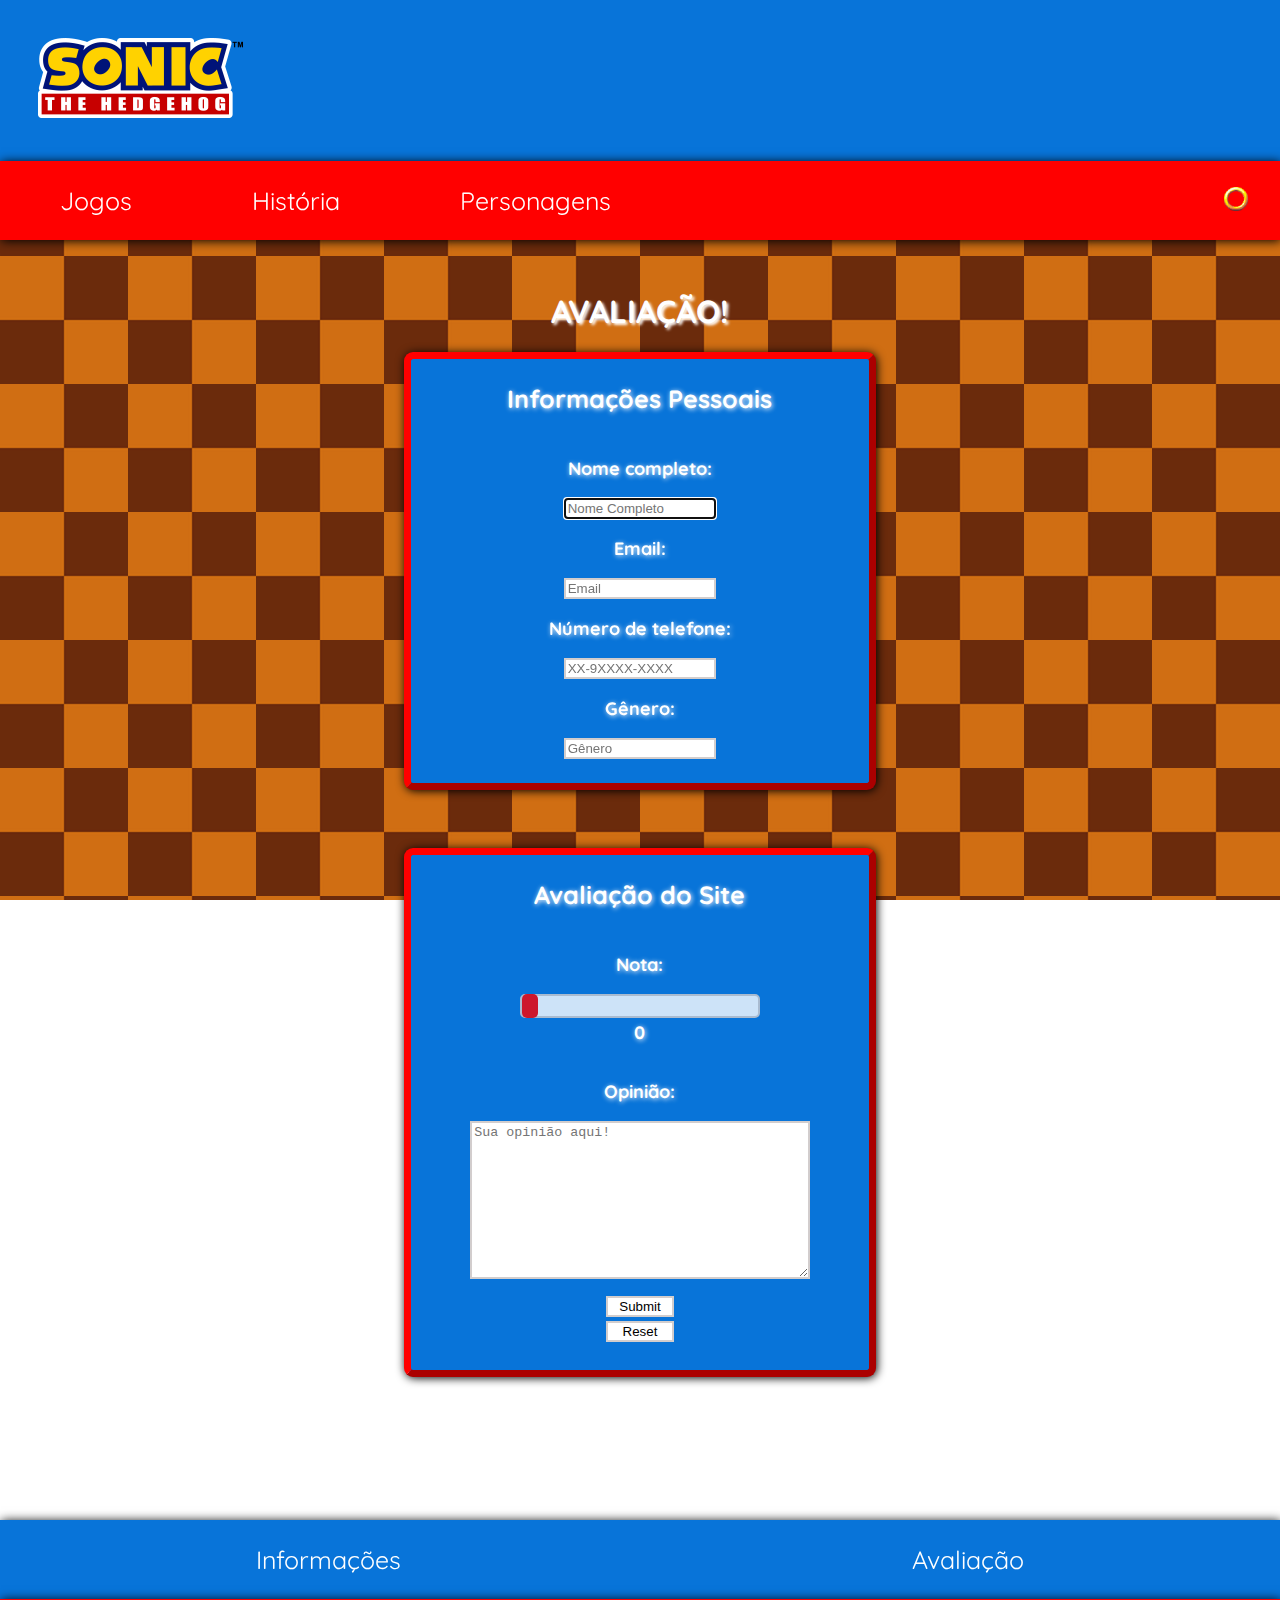
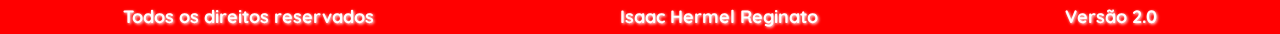
<file: Code/avaliacao.html>
<!DOCTYPE html>
<html lang = "pt-br">
<meta charset = "UTF-8">
<link rel = "stylesheet" href = "css/styles.css">
<link rel = "stylesheet" href = "css/avaliacao.css">
<link rel = "icon" href = "img/icon.png">
<meta name = "viewport" content = "width = device-width, initial-scale = 1">
	<head>
		<title> Avaliação </title>
	</head>
	<body>
		<header>
			<a href = "index.html">
				<img src = "img/logo.png" alt = "Sonic The Hedgehog">
			</a>
		</header>
		<nav>
			<a href = "jogos.html"> Jogos </a>
			<a href = "historia.html"> História </a>
			<a href = "personagens.html"> Personagens </a>
			<audio id = "sound1" src = "RingSound.mp3" preload = "auto"></audio>
  			<button onclick = "document.getElementById('sound1').play();" class = "direita">
				<img src = "img/Ring.gif" alt = "Sonic Ring" id = "ring1">
  			</button>
		</nav>
		<main>
			<h1> AVALIAÇÃO! </h1>
			<form action = "avaliacao.html" method = "get" accept-charset = "UTF-8" oninput = "x.value = parseInt(a.value)">
				<section class = "space">
					<h3> Informações Pessoais </h3>
					<p> Nome completo: </p>
					<input type = "text" name = "name" placeholder = "Nome Completo" autofocus autocomplete required>
					<p> Email: </p>
					<input type = "text" name = "email" placeholder = "Email" required complete autocomplete>
					<p> Número de telefone: </p>
					<input type = "tel" name = "telefone" placeholder = "XX-9XXXX-XXXX" pattern = "[0-9]{2}-[0-9]{4}-[0-9]{4}" required>
					<p> Gênero: </p>
					<input list = "genero" name = "genero" placeholder = "Gênero" required>
					<datalist id = "genero">
						<option value = "Masculino"> </option>
						<option value = "Feminino"> </option>
						<option value = "Outro"> </option>
						<option value = "Prefiro Não Dizer"> </option>
					</datalist>
				</section>
				<section class = "space">
					<h3> Avaliação do Site </h3>
					<p> Nota: </p>
					<input type = "range" min = "0" max = "10" value = "0" list = " nota" class = "nota" id = "valorNota">
					<p id = "pNota"> <span id = "Nota"> </span> </p>
					<datalist id = nota>
						<option value = "0" label = "0%"> </option>
						<option value = "1"> </option>
						<option value = "2"> </option>
						<option value = "3"> </option>
						<option value = "4"> </option>
						<option value = "5"> </option>
						<option value = "6"> </option>
						<option value = "7"> </option>
						<option value = "8"> </option>
						<option value = "9"> </option>
						<option value = "10" label = "100%"> </option>
					</datalist>
					<script> /* Script para exibir nota */
							var slider = document.getElementById("valorNota");
							var output = document.getElementById("Nota");
							output.innerHTML = slider.value;
							slider.oninput = function() {
								output.innerHTML = this.value;
							}
					</script>
					<p> Opinião: </p>
					<textarea name = "opiniao" cols = "50" rows = "10" placeholder = "Sua opinião aqui!"></textarea>
					<input type = "submit" name = "Submit" 
					onclick = "alert('Obrigado pela colaboração!'')" id = "b">
					<input type = "Reset" onclick = "alert('Redefinido todos os dados!')" id = "b">
				</section>
			</form>
		</main>
		<footer>
			<div class = "div1">
				<a href = "informacoes.html" id = "aF"> Informações </a>
				<a href = "avaliacao.html" id = "aF"> Avaliação </a>
			</div>
			<div class = "div2">
				<p id = "pF"> Todos os direitos reservados </p>
				<p id = "pF"> Isaac Hermel Reginato </p>
				<p id = "pF"> Versão 2.0 </p>
			</div>
		</footer>
	</body>
</html>
</file>
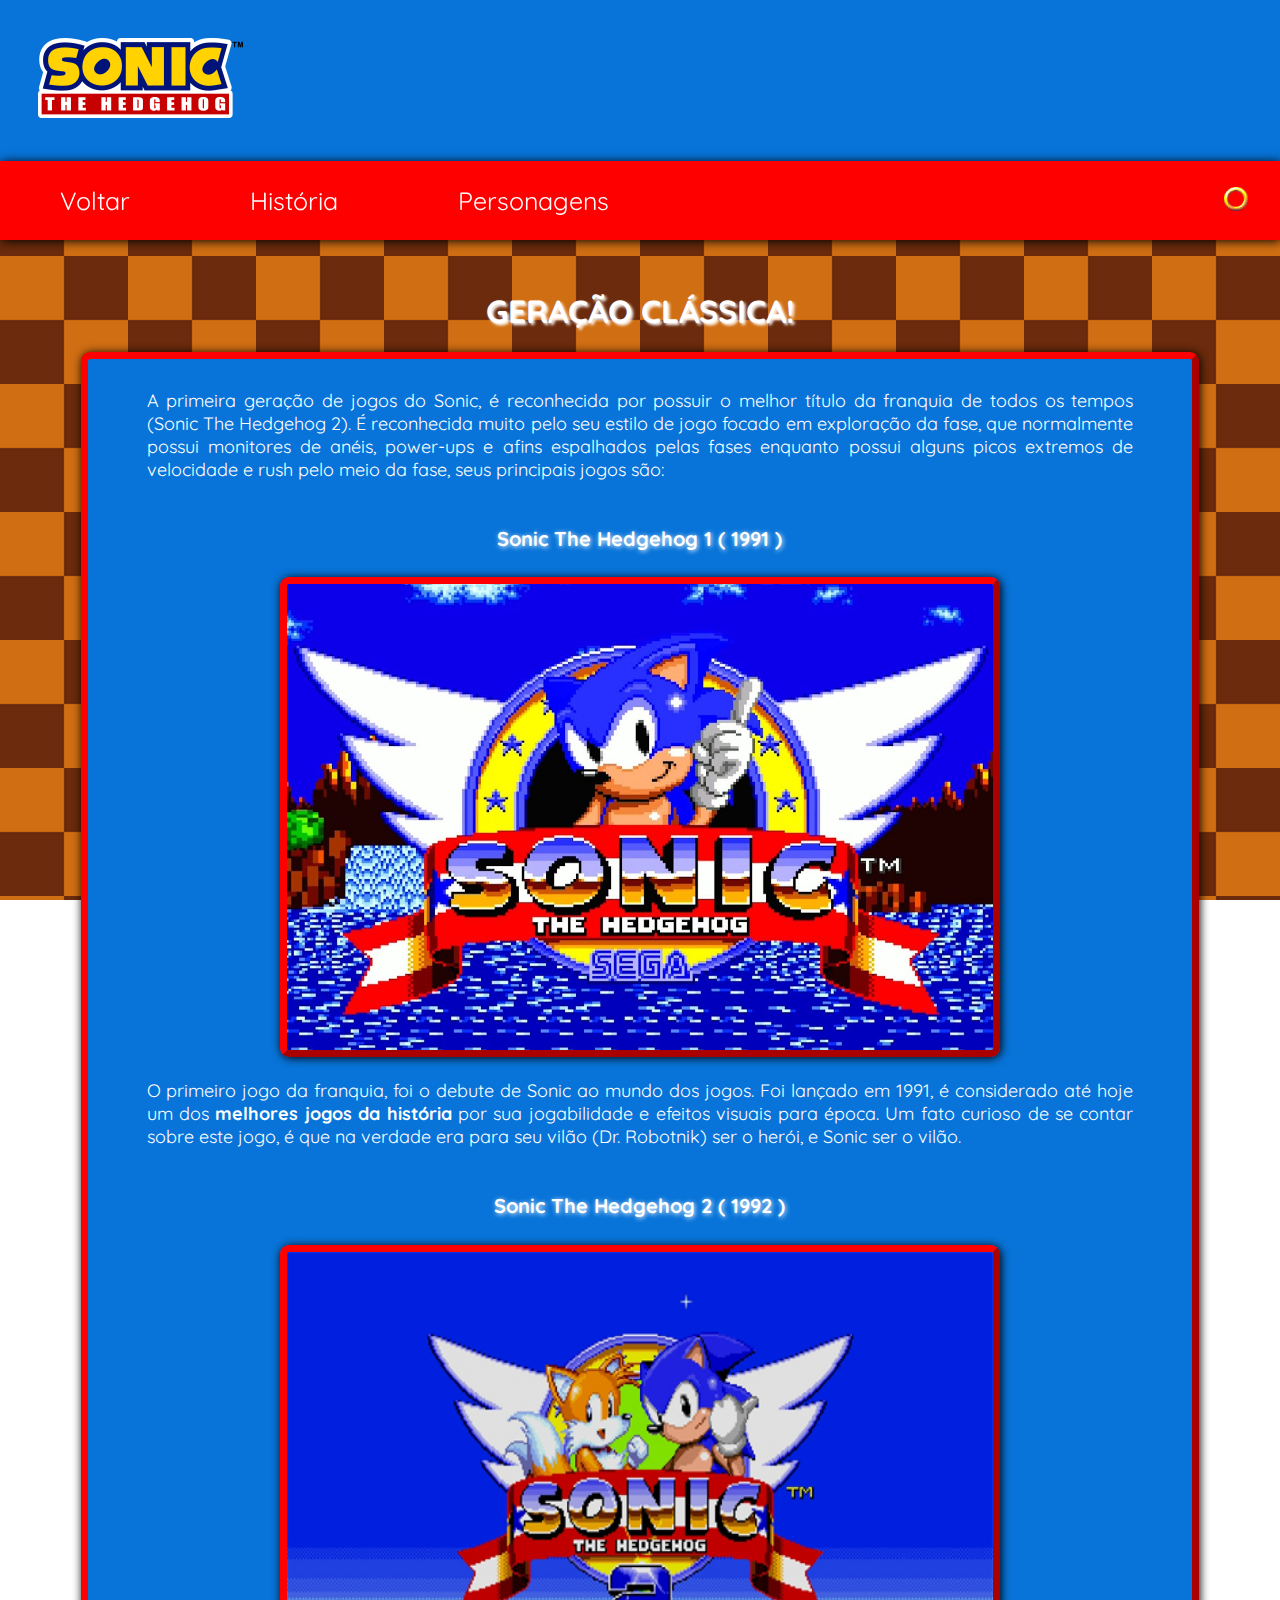
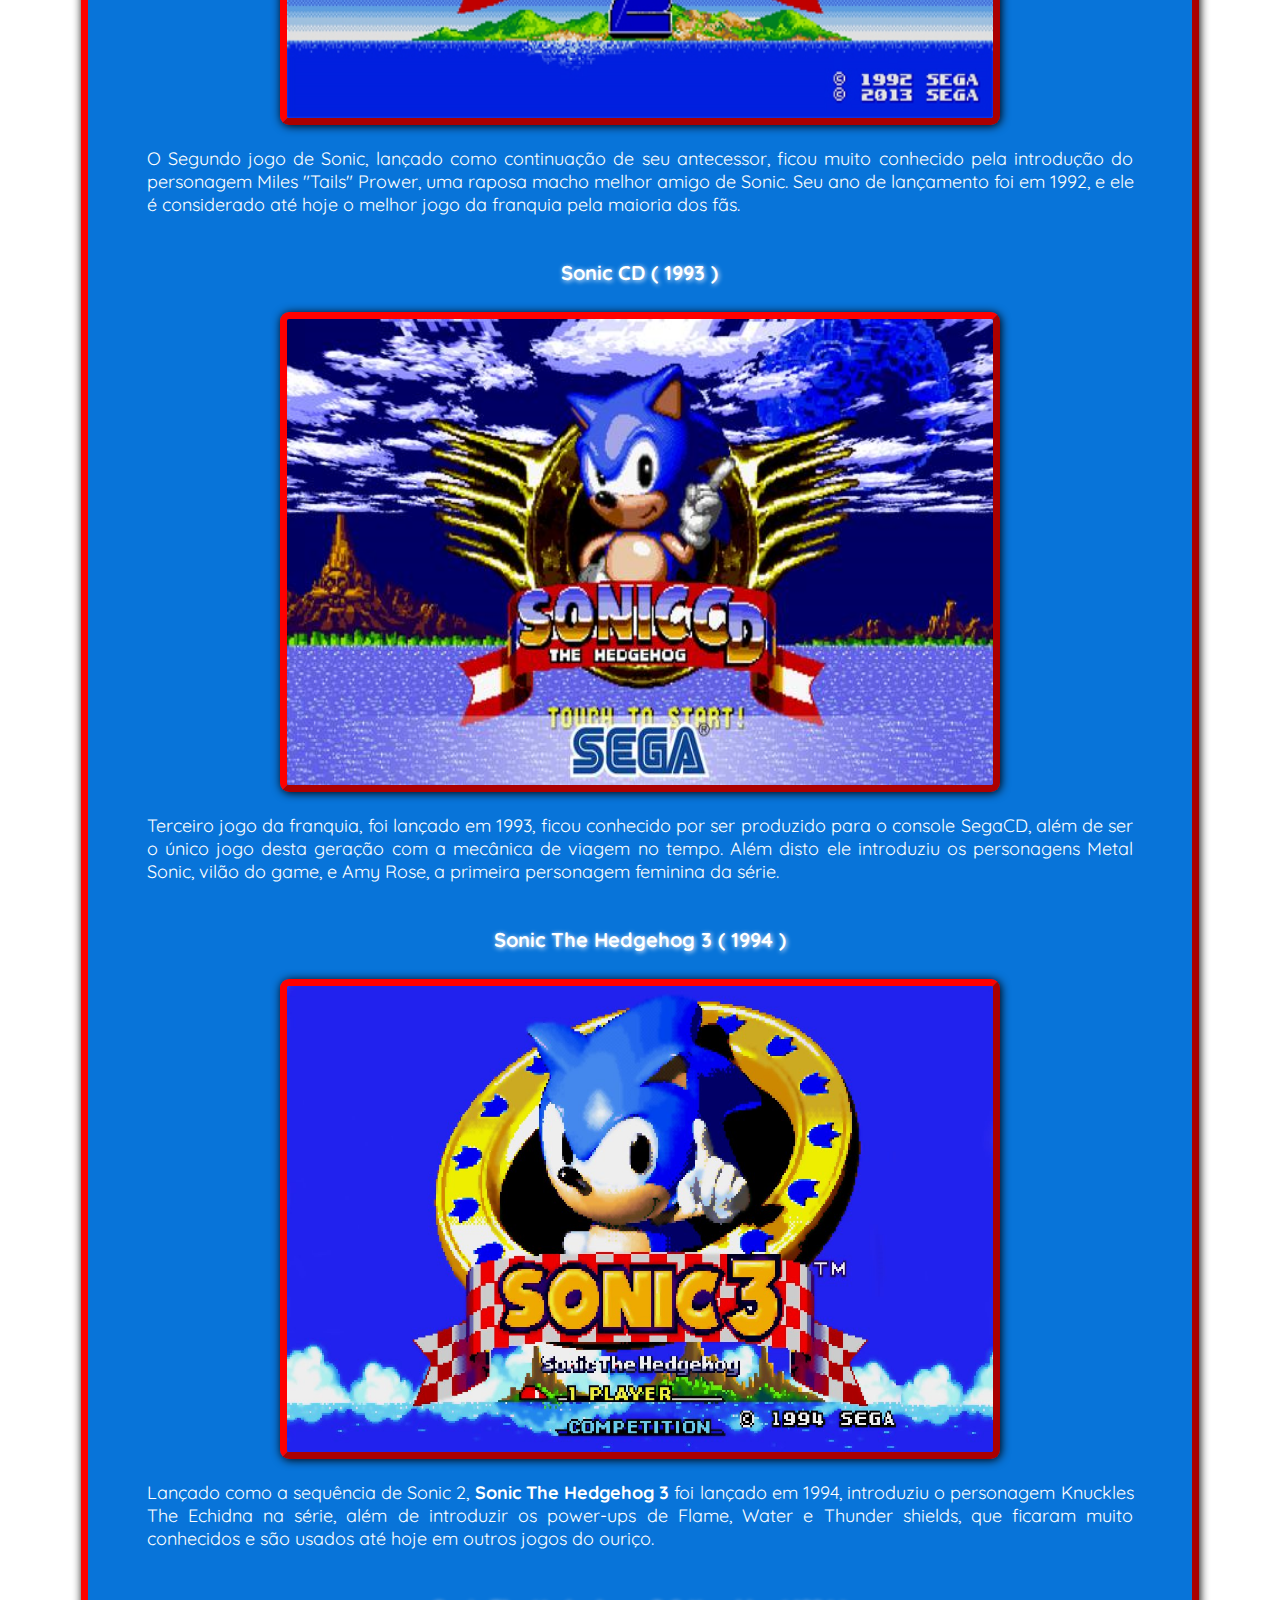
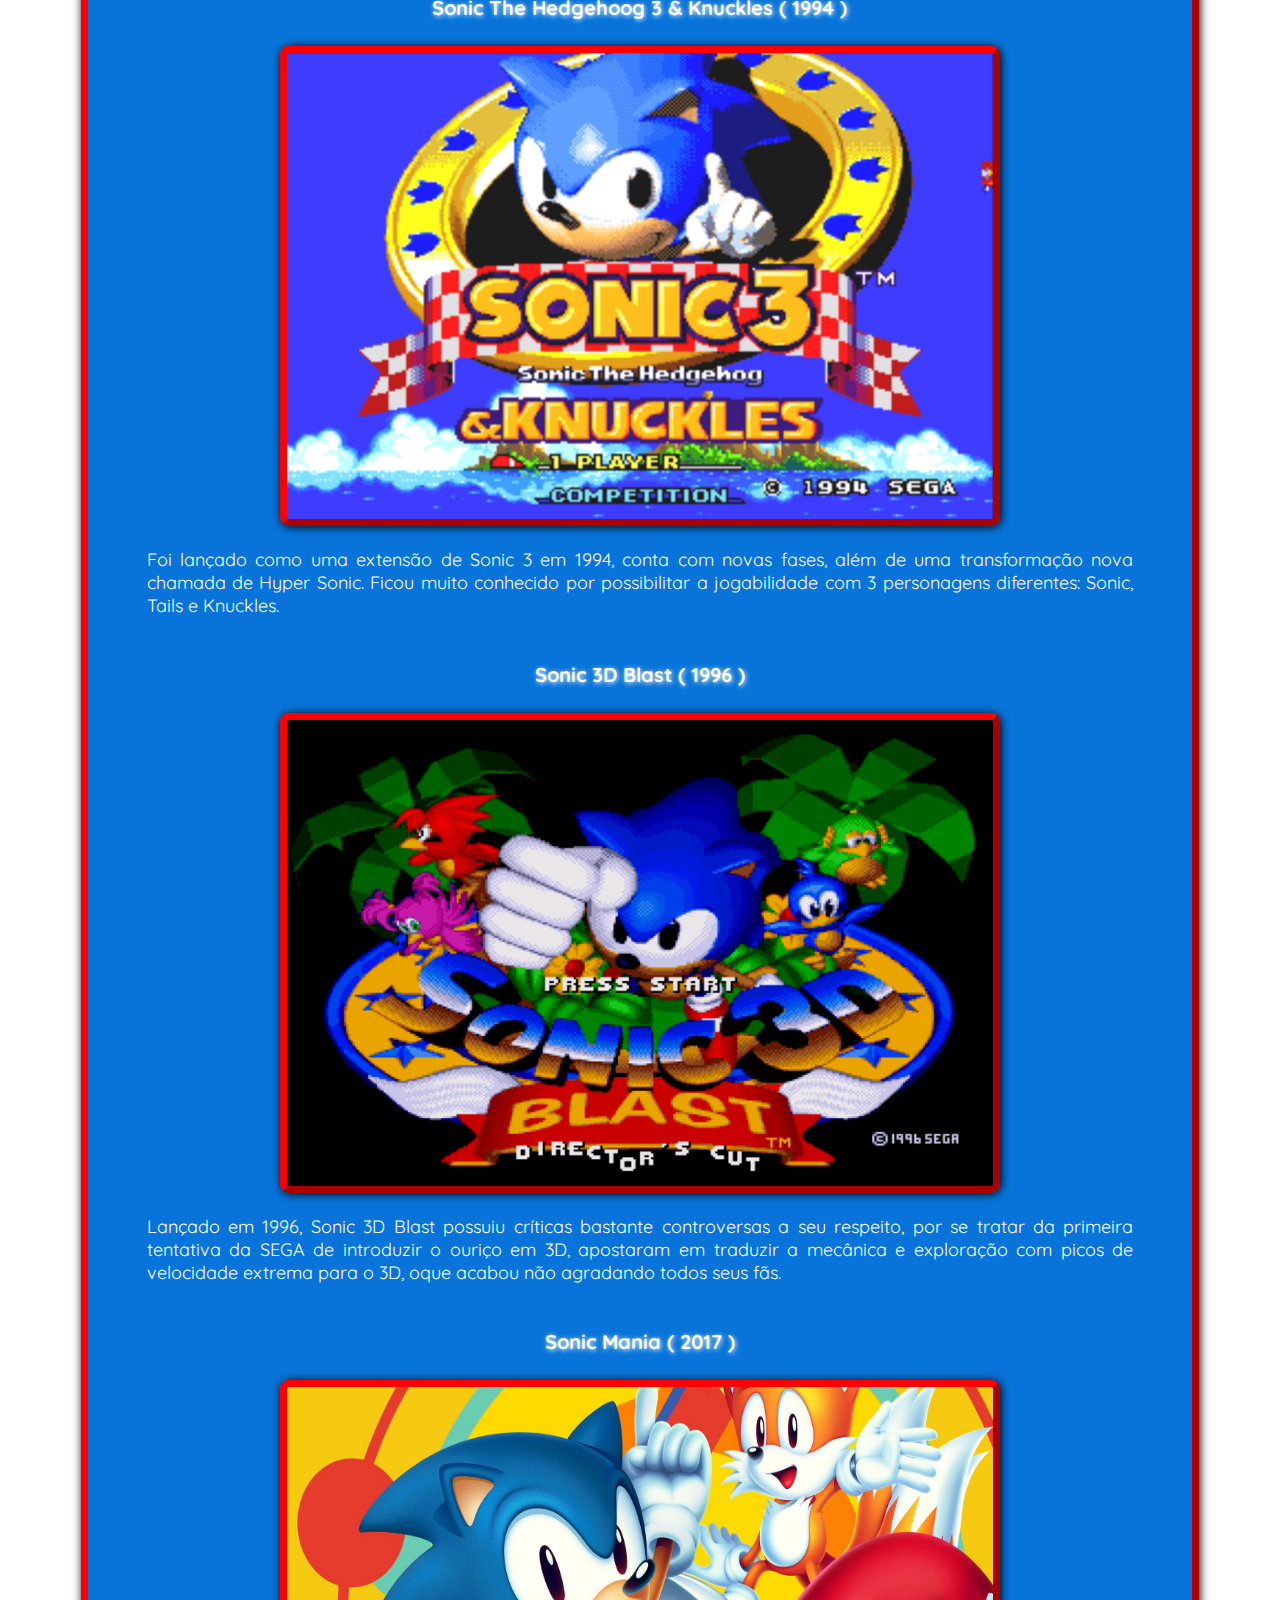
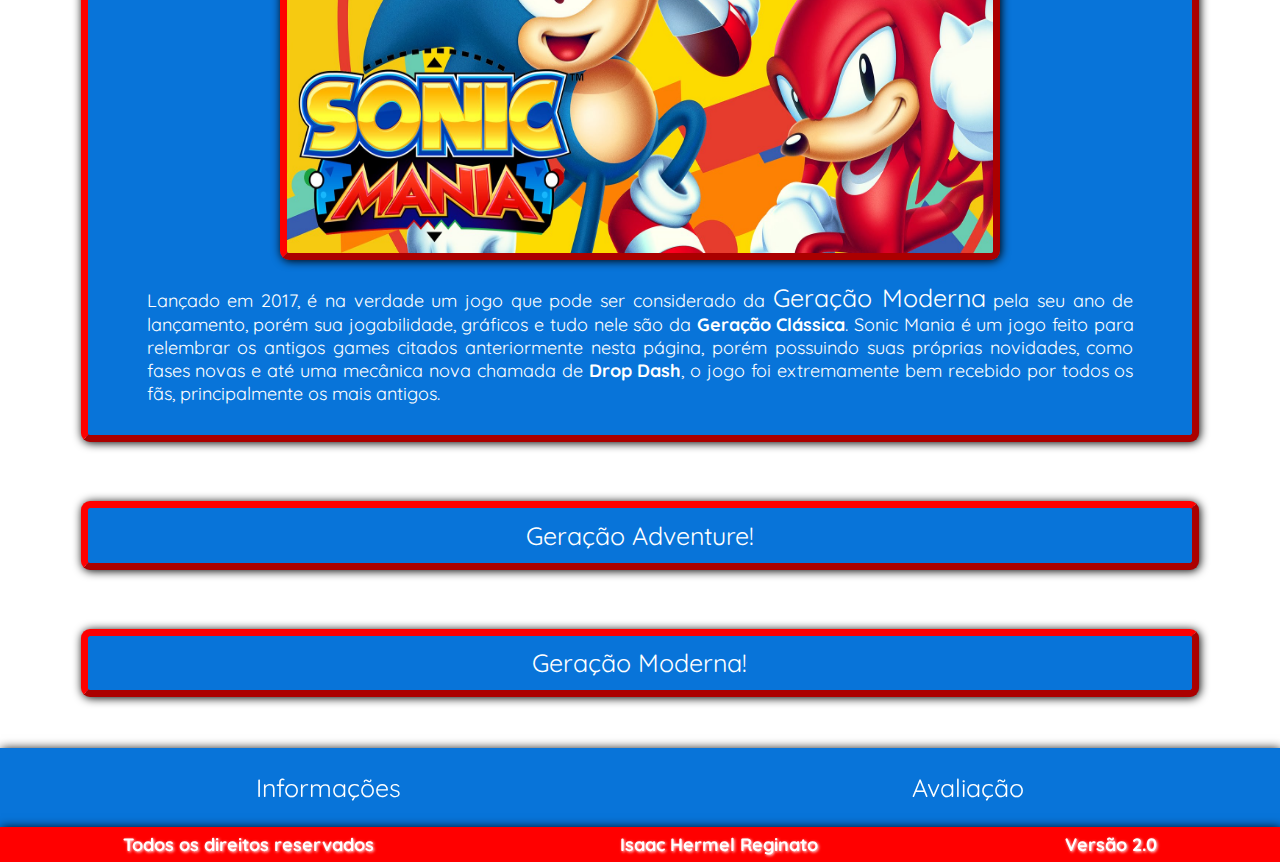
<file: Code/geracao1.html>
<!DOCTYPE html>
<html lang = "pt-br">
<meta charset = "UTF-8">
<link rel = "stylesheet" href = "css/styles.css">
<link rel = "stylesheet" href = "css/geracoes.css">
<link rel = "icon" href = "img/icon.png">
<meta name = "viewport" content = "width = device-width, initial-scale = 1">
	<head>
		<title> Geração Clássica </title>
	</head>
	<body>
		<header>
			<a href = "index.html">
				<img src = "img/logo.png" alt = "Sonic The Hedgehog">
			</a>
		</header>
		<nav>
			<a href = "jogos.html"> Voltar </a>
			<a href = "historia.html"> História </a>
			<a href = "personagens.html"> Personagens </a>
			<audio id = "sound1" src = "RingSound.mp3" preload = "auto"></audio>
			<button onclick = "document.getElementById('sound1').play();" class = "direita">
				<img src = "img/Ring.gif" alt = "Sonic Ring" id = "ring1">
  			</button>
		</nav>
		<main>
			<h1> GERAÇÃO CLÁSSICA! </h1>
			<section id = "marginFix">
				<p> A primeira geração de jogos do Sonic, é reconhecida por possuir o melhor título da franquia de todos os tempos (Sonic The Hedgehog 2). É reconhecida muito pelo seu estilo de jogo focado em exploração da fase, que normalmente possui monitores de anéis, power-ups e afins espalhados pelas fases enquanto possui alguns picos extremos de velocidade e rush pelo meio da fase, seus principais jogos são: </p>
				<div>
				<h4> Sonic The Hedgehog 1 ( 1991 ) </h4>
					<img src = "img/games/classica/Sonic1.png" alt = "Sonic The Hedgehog 1">
					<p> O primeiro jogo da franquia, foi o debute de Sonic ao mundo dos jogos. Foi lançado em 1991, é considerado até hoje um dos <b> melhores jogos da história </b> por sua jogabilidade e efeitos visuais para época. Um fato curioso de se contar sobre este jogo, é que na verdade era para seu vilão (Dr. Robotnik) ser o herói, e Sonic ser o vilão. </p>
				</div>
				<div>
					<h4> Sonic The Hedgehog 2 ( 1992 ) </h4>
					<img src = "img/games/classica/Sonic2.png" alt = "Sonic The Hedgehog 2">
					<p> O Segundo jogo de Sonic, lançado como continuação de seu antecessor, ficou muito conhecido pela introdução do personagem Miles "Tails" Prower, uma raposa macho melhor amigo de Sonic. Seu ano de lançamento foi em 1992, e ele é considerado até hoje o melhor jogo da franquia pela maioria dos fãs. </p>
				</div>
				<div>
					<h4> Sonic CD ( 1993 ) </h4>
					<img src = "img/games/classica/SonicCD.png" alt = "Sonic CD">
					<p> Terceiro jogo da franquia, foi lançado em 1993, ficou conhecido por ser produzido para o console SegaCD, além de ser o único jogo desta geração com a mecânica de viagem no tempo. Além disto ele introduziu os personagens Metal Sonic, vilão do game, e Amy Rose, a primeira personagem feminina da série. </p>
				</div>
				<div>
					<h4> Sonic The Hedgehog 3 ( 1994 ) </h4>
					<img src = "img/games/classica/Sonic3.png" alt = "Sonic The Hedgehog 3">
					<p> Lançado como a sequência de Sonic 2, <b> Sonic The Hedgehog 3 </b> foi lançado em 1994, introduziu o personagem Knuckles The Echidna na série, além de introduzir os power-ups de Flame, Water e Thunder shields, que ficaram muito conhecidos e são usados até hoje em outros jogos do ouriço. </p>
				</div>
				<div>
					<h4> Sonic The Hedgehoog 3 & Knuckles ( 1994 ) </h4>
					<img src = "img/games/classica/Sonic3AndKnuckles.png" alt = "Sonic The Hedgehog 3 & Knuckles">
					<p> Foi lançado como uma extensão de Sonic 3 em 1994, conta com novas fases, além de uma transformação nova chamada de Hyper Sonic. Ficou muito conhecido por possibilitar a jogabilidade com 3 personagens diferentes: Sonic, Tails e Knuckles. </p>
				</div>
				<div>
					<h4> Sonic 3D Blast ( 1996 ) </h4>
					<img src = "img/games/classica/Sonic3DBlast.png" alt = "Sonic 3D Blast">
					<p> Lançado em 1996, Sonic 3D Blast possuiu críticas bastante controversas a seu respeito, por se tratar da primeira tentativa da SEGA de introduzir o ouriço em 3D, apostaram em traduzir a mecânica e exploração com picos de velocidade extrema para o 3D, oque acabou não agradando todos seus fãs. </p>	
				</div>
				<div>
					<h4> Sonic Mania ( 2017 ) </h4>
					<img src = "img/games/classica/SonicMania.png" alt = "Sonic Mania">
					<p> Lançado em 2017, é na verdade um jogo que pode ser considerado da <a href = "geracao3.html"> Geração Moderna</a> pela seu ano de lançamento, porém sua jogabilidade, gráficos e tudo nele são da <b> Geração Clássica</b>. Sonic Mania é um jogo feito para relembrar os antigos games citados anteriormente nesta página, porém possuindo suas próprias novidades, como fases novas e até uma mecânica nova chamada de <b> Drop Dash</b>, o jogo foi extremamente bem recebido por todos os fãs, principalmente os mais antigos.</p>
				</div>
			</section>
			<section id = "marginFix">
				<a href = "geracao2.html"> Geração Adventure! </a>
			</section>
			<section>
				<a href = "geracao3.html"> Geração Moderna! </a>
			</section>
		</main>
		<footer>
			<div class = "div1">
				<a href = "informacoes.html" id = "aF"> Informações </a>
				<a href = "avaliacao.html" id = "aF"> Avaliação </a>
			</div>
			<div class = "div2">
				<p id = "pF"> Todos os direitos reservados </p>
				<p id = "pF"> Isaac Hermel Reginato </p>
				<p id = "pF"> Versão 2.0 </p>
			</div>
		</footer>
	</body>
</html>
</file>
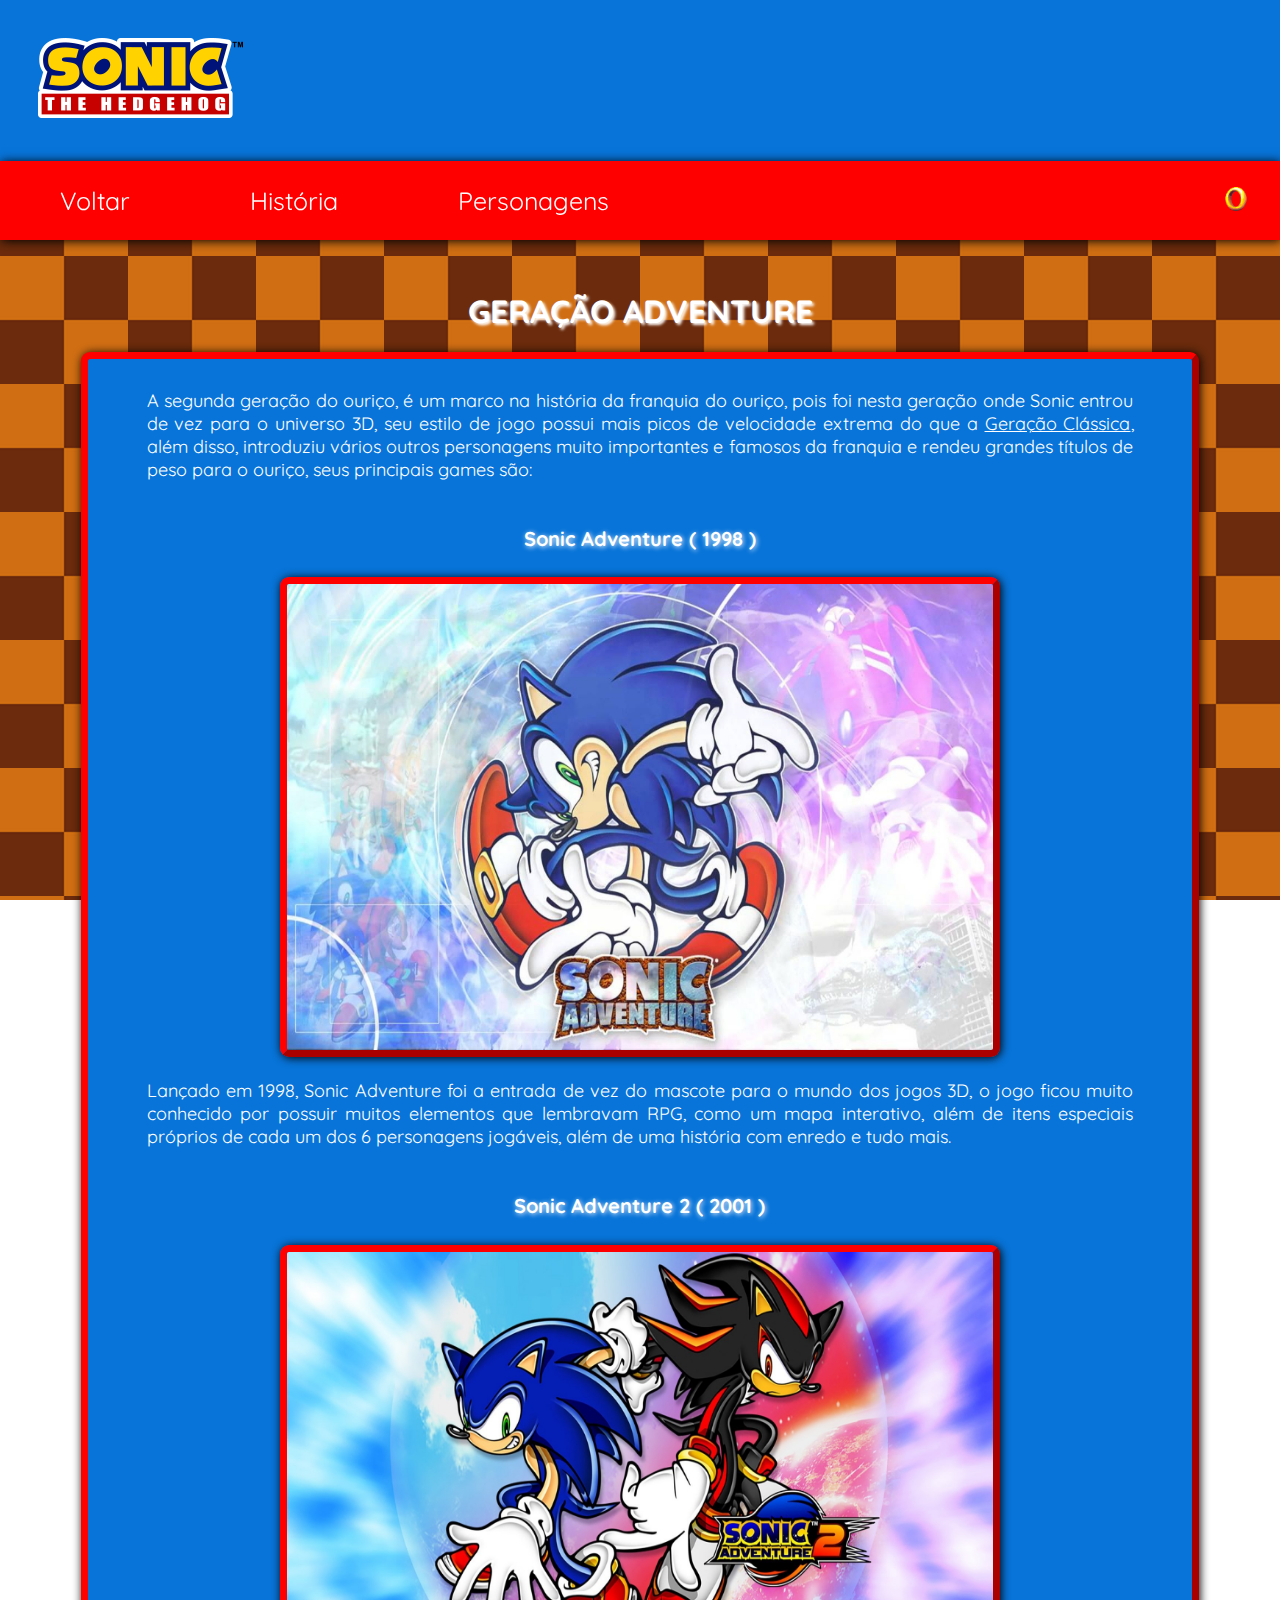
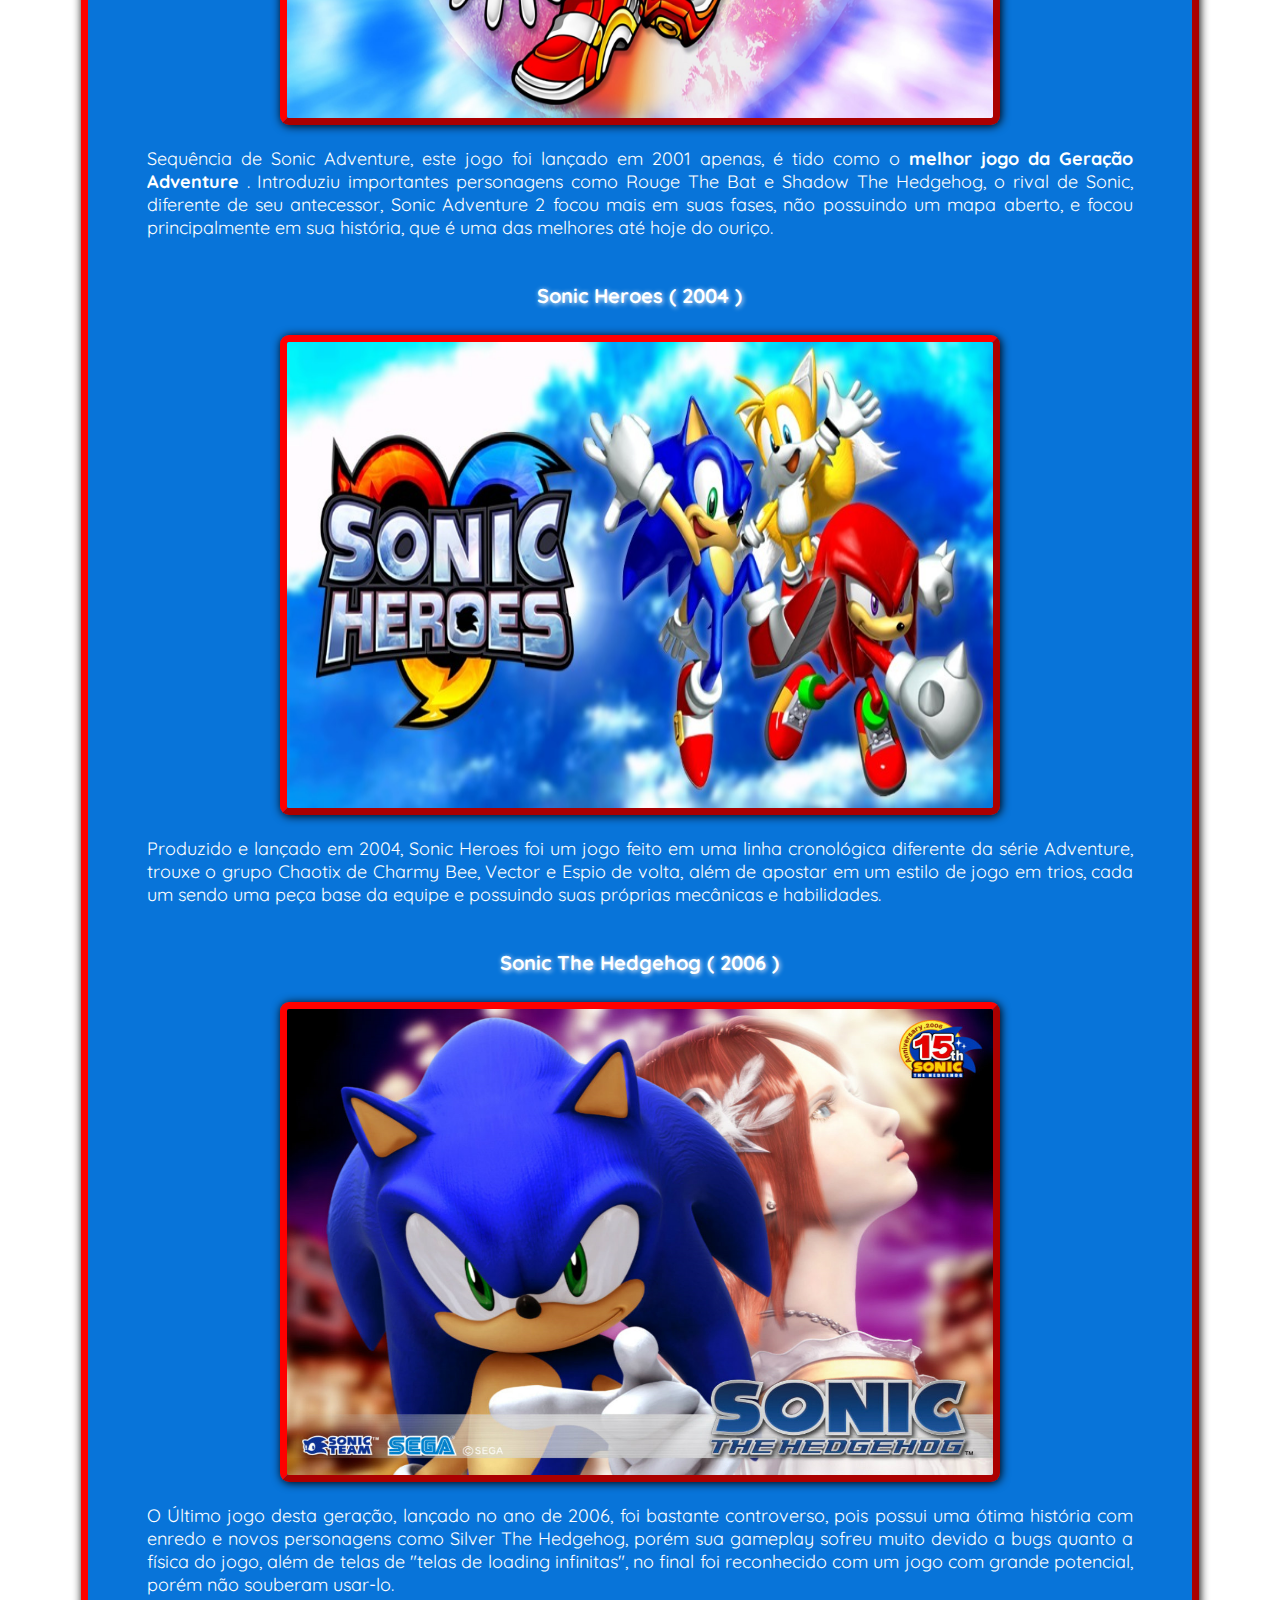
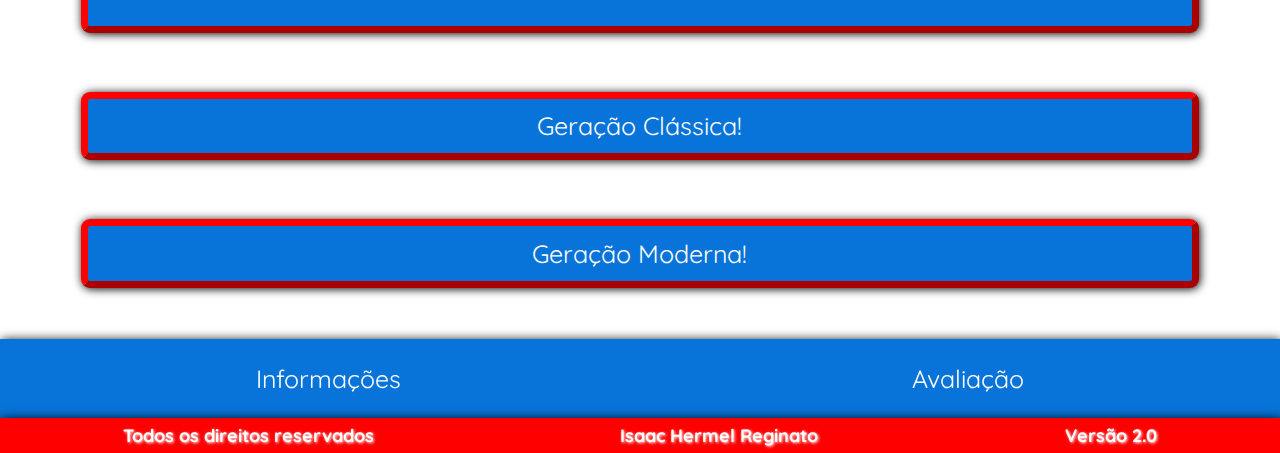
<file: Code/geracao2.html>
<!DOCTYPE html>
<html lang = "pt-br">
<meta charset = "UTF-8">
<link rel = "stylesheet" href = "css/styles.css">
<link rel = "stylesheet" href = "css/geracoes.css">
<link rel = "icon" href = "img/icon.png">
<meta name = "viewport" content = "width = device-width, initial-scale = 1">
	<head>
		<title> Geração Adventure </title>
	</head>
	<body>
		<header>
			<a href = "index.html">
				<img src = "img/logo.png" alt = "Sonic The Hedgehog">
			</a>
		</header>
		<nav>
			<a href = "jogos.html"> Voltar </a>
			<a href = "historia.html"> História </a>
			<a href = "personagens.html"> Personagens </a>
			<audio id = "sound1" src = "RingSound.mp3" preload = "auto"></audio>
  			<button onclick = "document.getElementById('sound1').play();" class = "direita">
				<img src = "img/Ring.gif" alt = "Sonic Ring" id = "ring1">
  			</button>
		</nav>
		<main>
			<h1> GERAÇÃO ADVENTURE </h1>
			<section id = "marginFix">
				<p> A segunda geração do ouriço, é um marco na história da franquia do ouriço, pois foi nesta geração onde Sonic entrou de vez para o universo 3D, seu estilo de jogo possui mais picos de velocidade extrema do que a <a href = "geracao1.html" id = "linkFix"> Geração Clássica</a>, além disso, introduziu vários outros personagens muito importantes e famosos da franquia e rendeu grandes títulos de peso para o ouriço, seus principais games são: </p>
				<div>
					<h4> Sonic Adventure ( 1998 ) </h4>
					<img src = "img/games/adventure/SonicAdventure.png" alt = "Sonic Adventure">
					<p> Lançado em 1998, Sonic Adventure foi a entrada de vez do mascote para o mundo dos jogos 3D, o jogo ficou muito conhecido por possuir muitos elementos que lembravam RPG, como um mapa interativo, além de itens especiais próprios de cada um dos 6 personagens jogáveis, além de uma história com enredo e tudo mais. </p>
				</div>
				<div>
					<h4> Sonic Adventure 2 ( 2001 ) </h4>
					<img src = "img/games/adventure/SonicAdventure2.png" alt = "Sonic Adventure 2">
					<p> Sequência de Sonic Adventure, este jogo foi lançado em 2001 apenas, é tido como o <b> melhor jogo da Geração Adventure </b>. Introduziu importantes personagens como Rouge The Bat e Shadow The Hedgehog, o rival de Sonic, diferente de seu antecessor, Sonic Adventure 2 focou mais em suas fases, não possuindo um mapa aberto, e focou principalmente em sua história, que é uma das melhores até hoje do ouriço. </p>
				</div>
				<div>
					<h4> Sonic Heroes ( 2004 ) </h4>
					<img src = "img/games/adventure/SonicHeroes.png" alt = "Sonic Heroes">
					<p> Produzido e lançado em 2004, Sonic Heroes foi um jogo feito em uma linha cronológica diferente da série Adventure, trouxe o grupo Chaotix de Charmy Bee, Vector e Espio de volta, além de apostar em um estilo de jogo em trios, cada um sendo uma peça base da equipe e possuindo suas próprias mecânicas e habilidades. </p>
				</div>
				<div>
					<h4> Sonic The Hedgehog ( 2006 ) </h4>
					<img src = "img/games/adventure/SonicTheHedgehog.png" alt = "Sonic The Hedgehog">
					<p> O Último jogo desta geração, lançado no ano de 2006, foi bastante controverso, pois possui uma ótima história com enredo e novos personagens como Silver The Hedgehog, porém sua gameplay sofreu muito devido a bugs quanto a física do jogo, além de telas de "telas de loading infinitas", no final foi reconhecido com um jogo com grande potencial, porém não souberam usar-lo. </p>
				</div>
			</section>
			<section id = "marginFix">
				<a href = "geracao1.html"> Geração Clássica! </a>
			</section>
			<section>
				<a href = "geracao3.html"> Geração Moderna! </a>
			</section>
		</main>
		<footer>
			<div class = "div1">
				<a href = "informacoes.html" id = "aF"> Informações </a>
				<a href = "avaliacao.html" id = "aF"> Avaliação </a>
			</div>
			<div class = "div2">
				<p id = "pF"> Todos os direitos reservados </p>
				<p id = "pF"> Isaac Hermel Reginato </p>
				<p id = "pF"> Versão 2.0 </p>
			</div>
		</footer>
	</body>
</html>
</file>
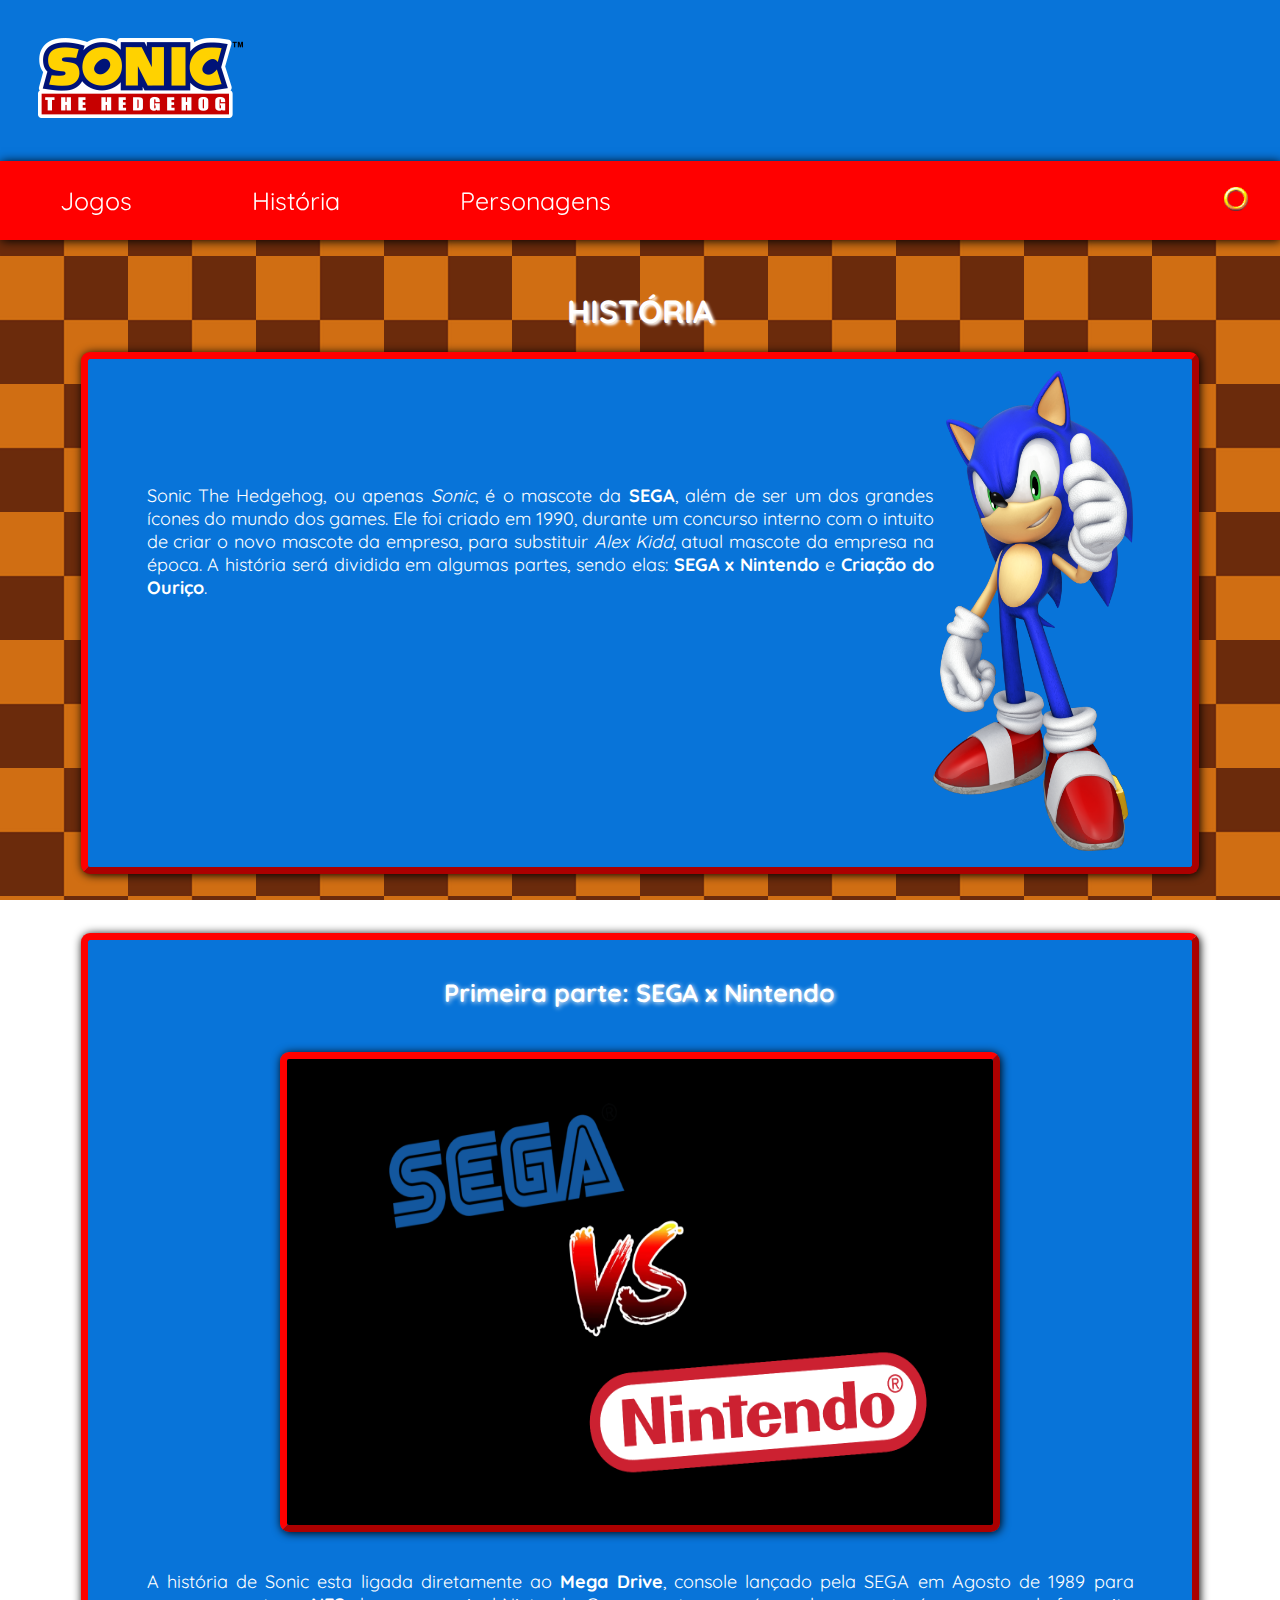
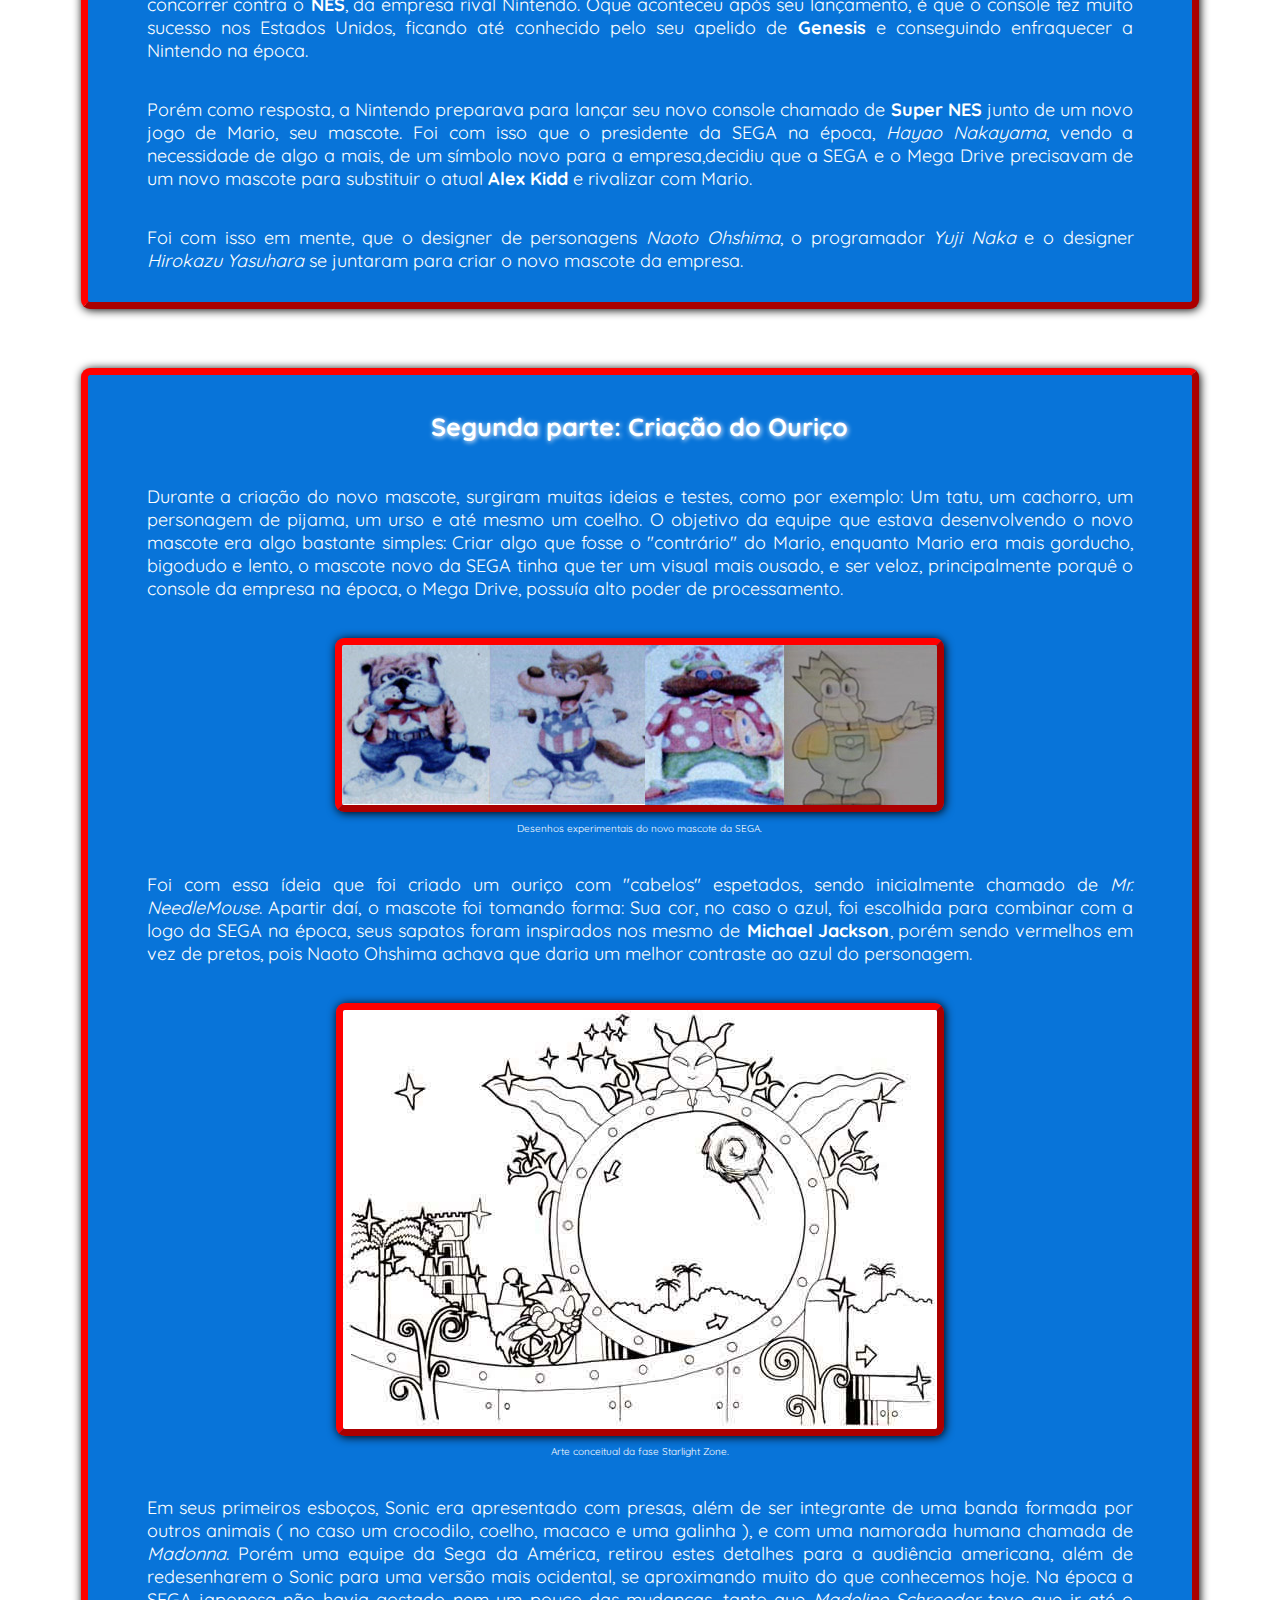
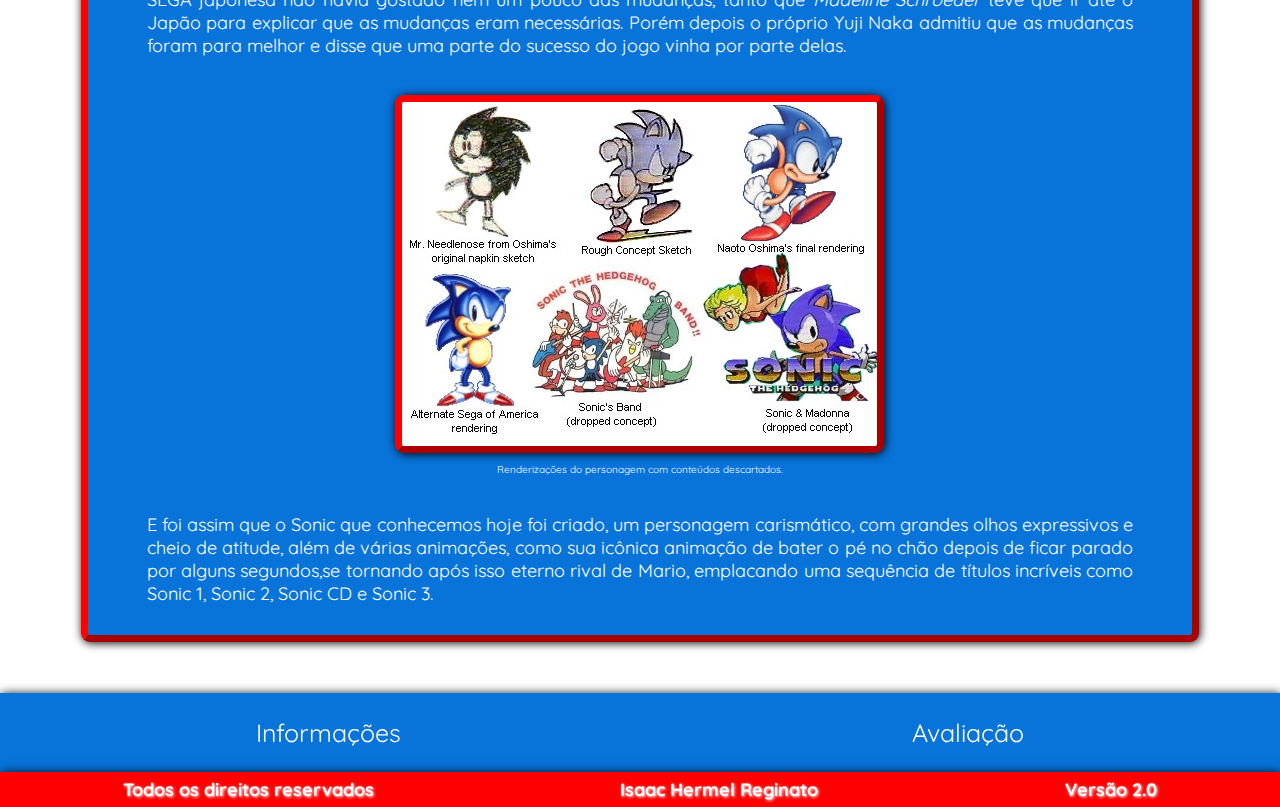
<file: Code/historia.html>
<!DOCTYPE html>
<html lang = "pt-br">
<meta charset = "UTF-8">
<link rel = "stylesheet" href = "css/styles.css">
<link rel = "stylesheet" href = "css/historia.css">
<link rel = "icon" href = "img/icon.png">
<meta name = "viewport" content = "width = device-width, initial-scale = 1">
	<head>
		<title> História </title>
	</head>
	<body>
		<header>
			<a href = "index.html">
				<img src = "img/logo.png" alt = "Sonic The Hedgehog">
			</a>
		</header>
		<nav>
			<a href = "jogos.html"> Jogos </a>
			<a href = "historia.html"> História </a>
			<a href = "personagens.html"> Personagens </a>
			<audio id = "sound1" src = "RingSound.mp3" preload = "auto"></audio>
  			<button onclick = "document.getElementById('sound1').play();" class = "direita">
				<img src = "img/Ring.gif" alt = "Sonic Ring" id = "ring1">
  			</button>
		</nav>
		<main>
			<h1> HISTÓRIA </h1>
			<section id = "marginFix">
				<div class = "gridDiv">
					<div class = "gridItem1"> <p> Sonic The Hedgehog, ou apenas <i> Sonic</i>, é o mascote da <b> SEGA</b>, além de ser um dos grandes ícones do mundo dos games. Ele foi criado em 1990, durante um concurso interno com o intuito de criar o novo mascote da empresa, para substituir <i> Alex Kidd</i>, atual mascote da empresa na época. A história será dividida em algumas partes, sendo elas: <b> SEGA x Nintendo</b> e <b> Criação do Ouriço</b>. </p> </div>
					<div>
						<img src = "img/Historia/Sonic.png" alt = "Sonic The Hedgehog" id = "Sonic">
					</div>
				</div>
			</section>
			<section id = "marginFix">
				<h3> Primeira parte: SEGA x Nintendo </h3>
				<img src = "img/Historia/SEGAxNintendo.png" alt = "Sega X Nintendo" id = "SXN">
				<p> A história de Sonic esta ligada diretamente ao <b> Mega Drive</b>, console lançado pela SEGA em Agosto de 1989 para concorrer contra o <b> NES</b>, da empresa rival Nintendo. Oque aconteceu após seu lançamento, é que o console fez muito sucesso nos Estados Unidos, ficando até conhecido pelo seu apelido de <b> Genesis</b> e conseguindo enfraquecer a Nintendo na época. </p>
				<p> Porém como resposta, a Nintendo preparava para lançar seu novo console chamado de 
				<b> Super NES</b> junto de um novo jogo de Mario, seu mascote. Foi com isso que o presidente da SEGA na época, <i> Hayao Nakayama</i>, vendo a necessidade de algo a mais, de um símbolo novo para a empresa,decidiu que a SEGA e o Mega Drive precisavam de um novo mascote para substituir o atual <b> Alex Kidd</b> e rivalizar com Mario. </p>
				<p> Foi com isso em mente, que o designer de personagens <i> Naoto Ohshima</i>, o programador <i> Yuji Naka</i> e o designer <i> Hirokazu Yasuhara</i> se juntaram para criar o novo mascote da empresa.</p>
			</section>
			<section>
				<h3> Segunda parte: Criação do Ouriço </h3>
				<p> Durante a criação do novo mascote, surgiram muitas ideias e testes, como por exemplo: Um tatu, um cachorro, um personagem de pijama, um urso e até mesmo um coelho.
				O objetivo da equipe que estava desenvolvendo o novo mascote era algo bastante simples: Criar algo que fosse o "contrário" do Mario, enquanto Mario era mais gorducho, bigodudo e lento, o mascote novo da SEGA tinha que ter um visual mais ousado, e ser veloz, principalmente porquê o console da empresa na época, o Mega Drive, possuía alto poder de processamento.</p>
				<img src = "img/Historia/Previa.png" alt = "Prévia do Sonic" id = "previa">
				<p class = "obs"> Desenhos experimentais do novo mascote da SEGA.</p>
				<p> Foi com essa ídeia que foi criado um ouriço com "cabelos" espetados, sendo inicialmente chamado de <i> Mr. NeedleMouse</i>. Apartir daí, o mascote foi tomando forma: Sua cor, no caso o azul, foi escolhida para combinar com a logo da SEGA na época, seus sapatos foram inspirados nos mesmo de <b> Michael Jackson</b>, porém sendo vermelhos em vez de pretos, pois Naoto Ohshima achava que daria um melhor contraste ao azul do personagem.</p>
				<img src = "img/Historia/ArteConceitual.png" alt = "Arte Conceitual" id = "Arte">
				<p class = "obs"> Arte conceitual da fase Starlight Zone. </p>
				<p> Em seus primeiros esboços, Sonic era apresentado com presas, além de ser integrante de uma banda formada por outros animais ( no caso um crocodilo, coelho, macaco e uma galinha ), e com uma namorada humana chamada de <i> Madonna</i>. Porém uma equipe da Sega da América, retirou estes detalhes para a audiência americana, além de redesenharem o Sonic para uma versão mais ocidental, se aproximando muito do que conhecemos hoje. Na época a SEGA japonesa não havia gostado nem um pouco das mudanças, tanto que <i> Madeline Schroeder</i> teve que ir até o Japão para explicar que as mudanças eram necessárias. Porém depois o próprio Yuji Naka admitiu que as mudanças foram para melhor e disse que uma parte do sucesso do jogo vinha por parte delas. </p>
				<img src = "img/Historia/SonicRendering.png" alt = "Sonic Renderings" id = "Rendering">
				<p class = "obs"> Renderizações do personagem com conteúdos descartados. </p>
				<p> E foi assim que o Sonic que conhecemos hoje foi criado, um personagem carismático, com grandes olhos expressivos e cheio de atitude, além de várias animações, como sua icônica animação de bater o pé no chão depois de ficar parado por alguns segundos,se tornando após isso eterno rival de Mario, emplacando uma sequência de títulos incríveis como Sonic 1, Sonic 2, Sonic CD e Sonic 3.</p>
			</section>
		</main>
		<footer>
			<div class = "div1">
				<a href = "informacoes.html" id = "aF"> Informações </a>
				<a href = "avaliacao.html" id = "aF"> Avaliação </a>
			</div>
			<div class = "div2">
				<p id = "pF"> Todos os direitos reservados </p>
				<p id = "pF"> Isaac Hermel Reginato </p>
				<p id = "pF"> Versão 2.0 </p>
			</div>
		</footer>
	</body>
</html>
</file>
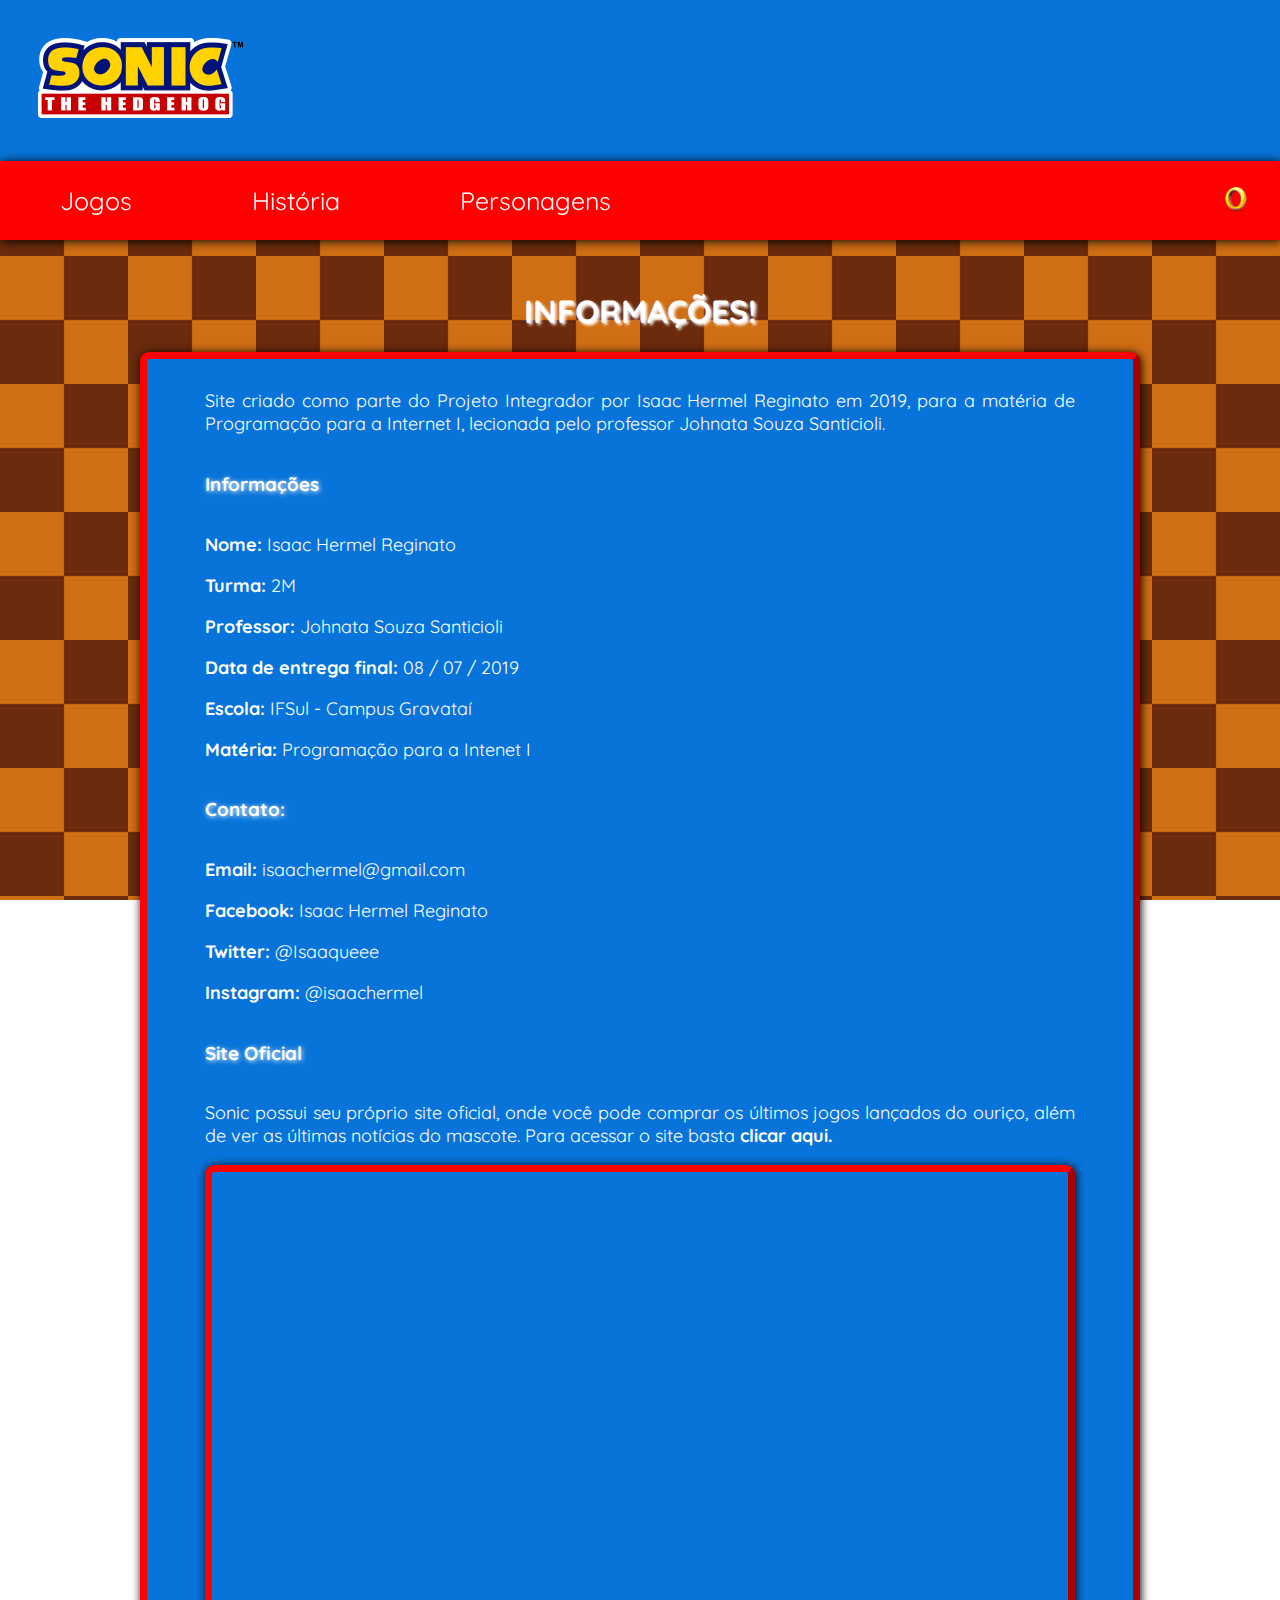
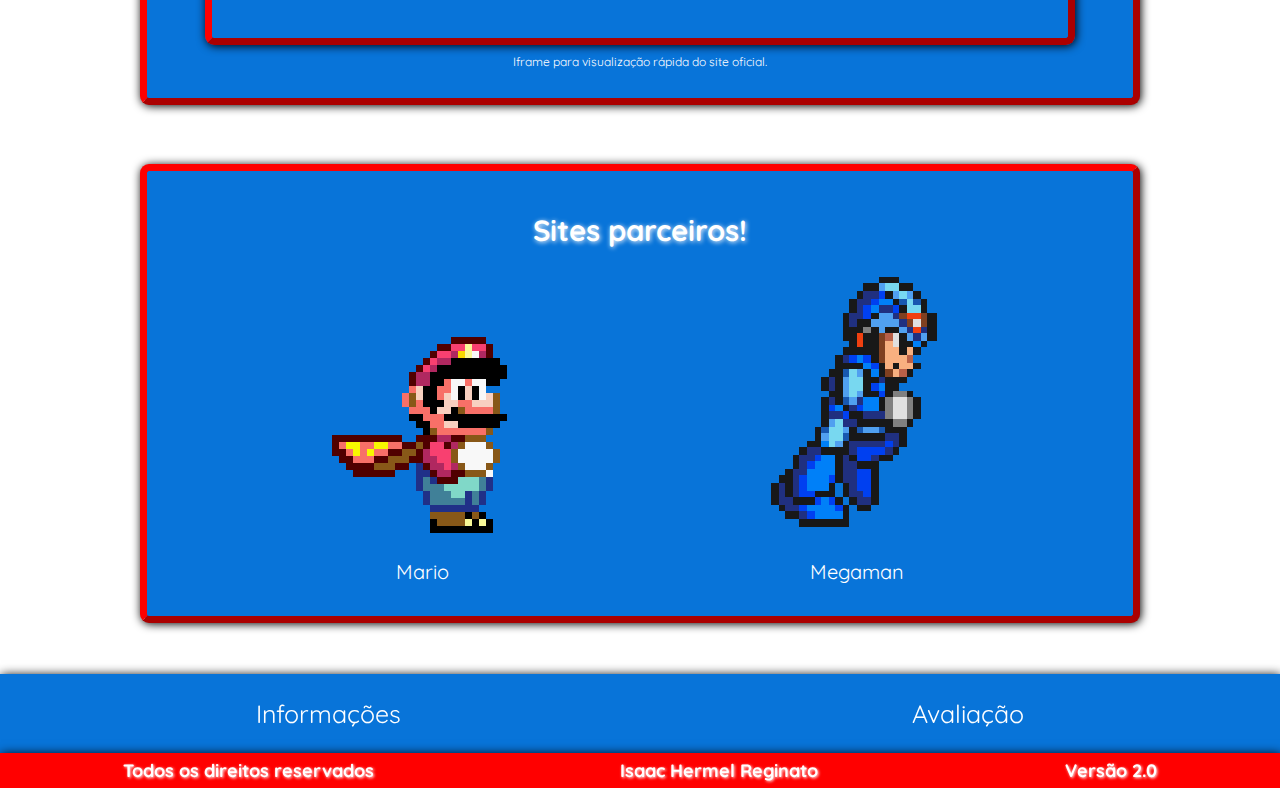
<file: Code/informacoes.html>
<!DOCTYPE html>
<html lang = "pt-br">
<meta charset = "UTF-8">
<link rel = "stylesheet" href = "css/styles.css">
<link rel = "stylesheet" href = "css/informacoes.css">
<link rel = "icon" href = "img/icon.png">
<meta name = "viewport" content = "width = device-width, initial-scale = 1">
	<head>
		<title> Informações </title>
	</head>
	<body>
		<header>
			<a href = "index.html">
				<img src = "img/logo.png" alt = "Sonic The Hedgehog">
			</a>
		</header>
		<nav>
			<a href = "jogos.html"> Jogos </a>
			<a href = "historia.html"> História </a>
			<a href = "personagens.html"> Personagens </a>
			<audio id = "sound1" src = "RingSound.mp3" preload = "auto"></audio>
  			<button onclick = "document.getElementById('sound1').play();" class = "direita">
				<img src = "img/Ring.gif" alt = "Sonic Ring" id = "ring1">
  			</button>
		</nav>
		<main>
			<h1> INFORMAÇÕES! </h1>
			<section id = "marginFix">
				<p> Site criado como parte do Projeto Integrador por Isaac Hermel Reginato em 2019, para a matéria de Programação para a Internet I, lecionada pelo professor Johnata Souza Santicioli. </p>
				<h3> Informações </h3>
				<div id = "divI">
					<p> <span> Nome: </span> Isaac Hermel Reginato </p>
					<p> <span> Turma: </span> 2M </p>
					<p> <span> Professor: </span> Johnata Souza Santicioli </p>
					<p> <span> Data de entrega final: </span> 08 / 07 / 2019 </p>
					<p> <span> Escola: </span> IFSul - Campus Gravataí </p>
					<p> <span> Matéria: </span> Programação para a Intenet I </p>
				</div>
				<h3> Contato: </h3>
				<div id = "divI">
					<p> <span> Email: </span> isaachermel@gmail.com </p>
					<p> <span> Facebook: </span> <a href = "https://bit.ly/2Wo169R" target = "_blank"> Isaac Hermel Reginato </a> </p>
					<p> <span> Twitter: </span> <a href = "https://twitter.com/Isaaqueee" target = "_blank"> @Isaaqueee </a> </p>
					<p> <span> Instagram: </span> <a href = "https://www.instagram.com/isaachermel/" target = "_blank"> @isaachermel </a> </p>
				</div>
				<h3> Site Oficial </h3>
				<p> Sonic possui seu próprio site oficial, onde você pode comprar os últimos jogos lançados do ouriço, além de ver as últimas notícias do mascote. Para acessar o site basta <a href = "https://www.sonicthehedgehog.com"> <b> clicar aqui.</b> </a> </p>
				<iframe src = "https://www.sonicthehedgehog.com"></iframe>
				<p class = "obs"> Iframe para visualização rápida do site oficial. </p>
			</section>
			<section class = "sitesParceiros">
				<h3> Sites parceiros! </h3>
				<div class = "gridDiv">
					<div> 
						<a href = "mario/Páginas/index.HTML" target = "_blank">
							<img src = "img/Mario.gif" alt = "Mario">
							<p id = "pLink"> Mario </p>
						</a>
					</div>
					<div>
						<a href = "megaman/index.html" target = "_blank">
							<img src = "img/Megaman.gif" alt = "Megaman">
							<p id = "pLink"> Megaman </p>
						</a>
					</div>
				</div>
			</section>
		</main>
		<footer>
			<div class = "div1">
				<a href = "informacoes.html" id = "aF"> Informações </a>
				<a href = "avaliacao.html" id = "aF"> Avaliação </a>
			</div>
			<div class = "div2">
				<p id = "pF"> Todos os direitos reservados </p>
				<p id = "pF"> Isaac Hermel Reginato </p>
				<p id = "pF"> Versão 2.0 </p>
			</div>
		</footer>
	</body>
</html>
</file>
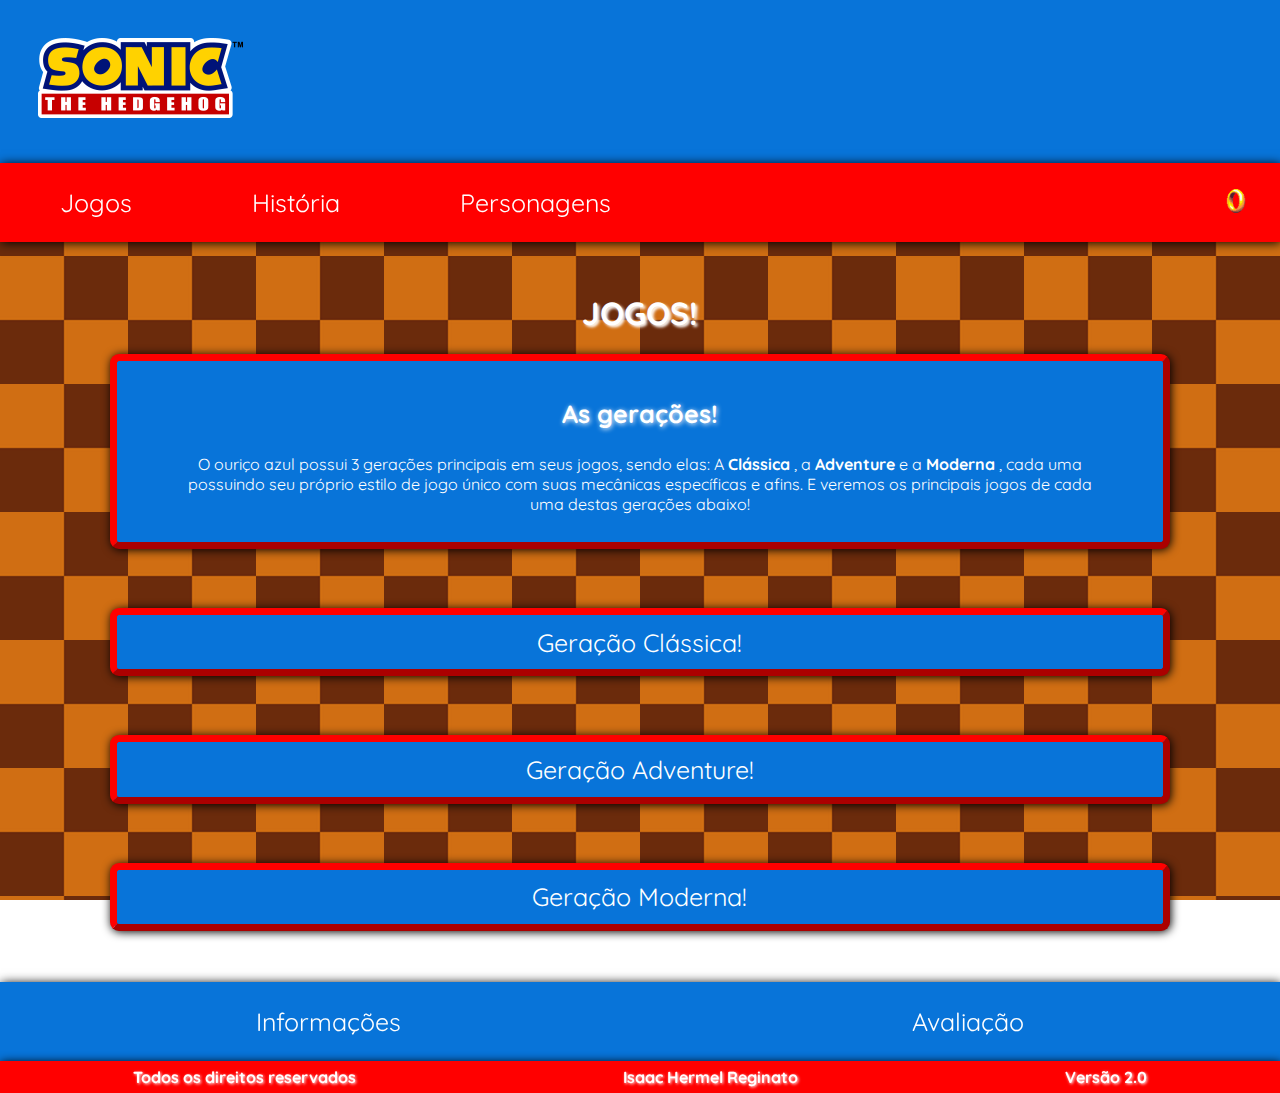
<file: Code/jogos.html>
<!DOCTYPE html>
<html lang = "pt-br">
<meta charset = "UTF-8">
<link rel = "stylesheet" href = "css/styles.css">
<link rel = "stylesheet" href = "css/jogos.css">
<link rel = "icon" href = "img/icon.png">
<meta name = "viewport" content = "width = device-width, initial-scale = 1">
	<head>
		<title> Jogos </title>
	</head>
	<body>
		<header>
			<a href = "index.html">
				<img src = "img/logo.png" alt = "Sonic The Hedgehog">
			</a>
		</header>
		<nav>
			<a href = "jogos.html"> Jogos </a>
			<a href = "historia.html"> História </a>
			<a href = "personagens.html"> Personagens </a>
			<audio id = "sound1" src = "RingSound.mp3" preload = "auto"></audio>
  			<button onclick = "document.getElementById('sound1').play();" class = "direita">
				<img src = "img/Ring.gif" alt = "Sonic Ring" id = "ring1">
  			</button>
		</nav>
		<main>
			<h1> JOGOS! </h1>
			<section id = "marginFix">
				<div>
					<h3> As gerações! </h3>
					<p> O ouriço azul possui 3 gerações principais em seus jogos, sendo elas: A <b>Clássica </b>, a <b> Adventure </b> e a <b> Moderna </b>, cada uma possuindo seu próprio estilo de jogo único com suas mecânicas específicas e afins. E veremos os principais jogos de cada uma destas gerações abaixo!</p>
				</div>
			</section>
			<section id = "marginFix">
				<a href = "geracao1.html"> Geração Clássica! </a>
			</section>
			<section id = "marginFix">
				<a href = "geracao2.html"> Geração Adventure! </a>
			</section>
			<section>
				<a href = "geracao3.html"> Geração Moderna! </a>
			</section>
		</main>
		<footer>
			<div class = "div1">
				<a href = "informacoes.html" id = "aF"> Informações </a>
				<a href = "avaliacao.html" id = "aF"> Avaliação </a>
			</div>
			<div class = "div2">
				<p id = "pF"> Todos os direitos reservados </p>
				<p id = "pF"> Isaac Hermel Reginato </p>
				<p id = "pF"> Versão 2.0 </p>
			</div>
		</footer>
	</body>
</html>
</file>
<file: Code/css/styles.css>
@charset "UTF-8";

@import url('https://fonts.googleapis.com/css?family=Quicksand&display=swap');

*{ box-sizing: border-box; }

body {
	font-family: Quicksand;
	margin: 0;
	background-image: url("../img/background.png");
	background-size: all;
	background-attachment: fixed;
}

header {
	background-color: #0874D9;
	padding: 3%;
	position: static;
}

nav {
	overflow: hidden;
	background-color: red;
	box-shadow: 1px 1px 10px black;
	position: -webkit-sticky;
	position: sticky;
	top: 0;
}

nav a {
	float: left;
	display: block;
	color: white;
	padding: 24px 60px;
	font-size: 25px;
	text-align: center;
}

nav a ::selection { background-color: #0874D9 }

.direita {
	float: right;
	text-align: right;
	padding: 26px;
	border: 0;
	background-color: red;
}

#ring1 {
	max-width: 80px;
	max-height: 24px;
	width: auto;
	height: auto;
}

h1 {
	color: white;
	text-shadow: 2px 2px 3px white;
	margin-top: 0;
}

main { 
	text-align: center;
	display: flex;
	flex-wrap: wrap;
	flex-direction: column;
	margin: 4%;
}

a { text-decoration: none; }

a:hover { text-shadow: 2px 2px 3px white;  }

nav a:hover { background-color: #DA0303; }

::selection{ background-color: red; }

section { margin-top: 1%; }

button:hover{ background-color: #DA0303; }

footer {
	position: static;
	bottom: 0;
}

.div1 {
	position: relative;
	background-color: #0874D9;
	display: flex;
	flex-wrap: wrap;
	justify-content: space-around;
	box-shadow: 1px 1px 10px black;
}

.div2 {
	position: relative;
	background-color: red;
	display: flex;
	flex-wrap: wrap;
	justify-content: space-around;
	box-shadow: 1px 1px 10px black;
}

.div2 ::selection { background-color: #0874D9 }

ul { list-style-type: none; }

#aF {
	color: white;
	font-size: 25px;
	display: block;
	padding: 24px 60px;
}

#aF:hover { background-color: #065CAD;  }

#pF {
	color: white;
	display: inline-block;
	text-shadow: 1px 1px 3px white;
	font-weight: bold;
	margin: 6px;
}
</file>
<file: Code/css/avaliacao.css>
main { 
	text-align: center;
	display: flex;
	flex-wrap: wrap;
	flex-direction: column;
}

.space { margin-bottom: 5%; }

section {
	background-color: #0874D9;
	border: outset 7px red;
	border-radius: 9px;
	box-shadow: 1px 1px 10px black;
	width: 40%;
	margin: auto; 
	padding: 5%;
	display: flex;
	flex-wrap: wrap;
	flex-direction: column;
	align-content: center;
	align-items: center;
	justify-content: center;
	padding-top: 2%;
	padding-bottom: 2%;
}

h3, p {
	color: white;
	text-shadow: 1px 1px 5px white;
	font-weight: bold;
}

h3 { 
	font-size: 25px;
	margin-top: 0;
}

p { font-size: 18px; }

input { width: 45%; display: block; }

textarea { margin-bottom: 5%; width: 100%; height: 90%; }

footer { margin-top: 10%; }

#pNota { margin-top: 1%; }

#b {
	width: 20%;
	margin-bottom: 1.2%;
}

textarea, input {
	border: solid 2px #D2CDCD;
	background-color: white;
}

.nota {
	margin: 0;
	width: 240px;
	height: 24px;
	-webkit-appearance: none;
	opacity: 0.8;
	border-radius: 5px;
	outline: none;
}

.nota::-webkit-slider-thumb {
	-webkit-appearance: none;
	width: 16px;
	height: 24px;
	border-radius: 5px;
	cursor: pointer;
	background-color: red;
}

.nota:hover{ opacity: 1.0; }
</file>
<file: Code/css/geracoes.css>
section {
	background-color: #0874D9;
	border: outset 7px red;
	border-radius: 9px;
	box-shadow: 1px 1px 10px black;
	width: 95%;
	margin: auto; 
	padding: 5%;
	display: flex;
	flex-wrap: wrap;
	flex-direction: column;
	text-align: center;
	padding-top: 1%;
	padding-bottom: 1%;
}

section img {
	width: 720px;
	height: 480px;
	border: outset 7px red;
	border-radius: 9px;
	box-shadow: 1px 1px 10px black;
}

#marginFix { margin-bottom: 5%; }

p, h3, h4 { color: white; }

p { 
	font-size: 18px;
	text-align: justify;
}

h4, h3 { text-shadow: 1px 1px 5px white; }

h3 { font-size: 25px; }

h4 { font-size: 20px; }

span { font-weight: bold; }

#linkFix { 
	font-size: 18px;
	text-decoration: underline;
}

section a { 
	color: white; 
	font-size: 25px;
}
</file>
<file: Code/css/historia.css>
section {
	background-color: #0874D9;
	border: outset 7px red;
	border-radius: 9px;
	box-shadow: 1px 1px 10px black;
	width: 95%;
	margin: auto; 
	padding: 5%;
	display: flex;
	flex-wrap: wrap;
	flex-direction: column;
	padding-top: 1%;
	padding-bottom: 1%;
}

#SXN {
	width: 720px;
	height: 480px;
	border: outset 7px red;
	border-radius: 9px;
	box-shadow: 1px 1px 10px black;
	margin: auto;
	margin-top: 2%;
	margin-bottom: 2%;
}

#previa, #Arte, #Rendering {
	border: outset 7px red;
	border-radius: 9px;
	box-shadow: 1px 1px 10px black;
	margin: auto;
	margin-top: 2%;
	margin-bottom: 1%;
}

#Sonic {
	height: 480px;
	width: 200px;
}

.obs {
	margin-top: 0;
	color: white;
	font-size: 10px;
	margin: auto;
	margin-bottom: 2%;
}

.gridDiv {
	display: grid;
	grid-template-columns: auto auto;
	grid-template-rows: auto;
	text-align: justify;
}

.gridItem1 {
	margin-top: 12%;
}

#marginFix { margin-bottom: 5%; }

p, h3, h4 { color: white; }

p { 
	font-size: 18px;
	text-align: justify;
}

h4, h3 { text-shadow: 1px 1px 5px white; }

h3 { font-size: 25px; }

h4 { font-size: 20px; }

#linkFix { 
	font-size: 18px;
	text-decoration: underline;
}

section a { 
	color: white; 
	font-size: 25px;
}
</file>
<file: Code/css/informacoes.css>
section {
	background-color: #0874D9;
	border: outset 7px red;
	border-radius: 9px;
	box-shadow: 1px 1px 10px black;
	width: 85%;
	margin: auto; 
	padding: 5%;
	display: flex;
	flex-wrap: wrap;
	flex-direction: column;
	text-align: justify;
	padding-top: 1%;
	padding-bottom: 1%;
}

iframe {
	border: outset 7px red;
	border-radius: 9px;
	box-shadow: 1px 1px 10px black;
	height: 480px;
}

.gridDiv {
	display: grid;
	grid-template-columns: auto auto;
	grid-template-rows: auto;
}

#marginFix { margin-bottom: 5%; }

.obs {
	margin-top: 1%;
	color: white;
	text-align: center;
	font-size: 12px;
	margin-bottom: 2%;
}

.sitesParceiros { 
	text-align: center;
	font-size: 25px;
}

.sitesParceiros p { font-size: 20px; }

p, h3 { color: white; }

p { font-size: 18px; }

h3 { text-shadow: 1px 1px 5px white; }

span { font-weight: bold; }

p a { color: white; }
</file>
<file: Code/css/jogos.css>
section {
	background-color: #0874D9;
	border: outset 7px red;
	border-radius: 9px;
	box-shadow: 1px 1px 10px black;
	width: 90%;
	margin: auto; 
	padding: 5%;
	display: flex;
	flex-wrap: wrap;
	flex-direction: column;
	text-align: center;
	padding-top: 1%;
	padding-bottom: 1%;
	justify-content: center;
}

#marginFix { margin-bottom: 5%; }

p, h3, h4 { color: white; }

p { font-size: 16px; }

h4, h3 { text-shadow: 1px 1px 5px white; }

h3 { font-size: 25px; }

h4 { font-size: 20px; }

a {
	color: white;
	font-size: 25px;
}
</file>
